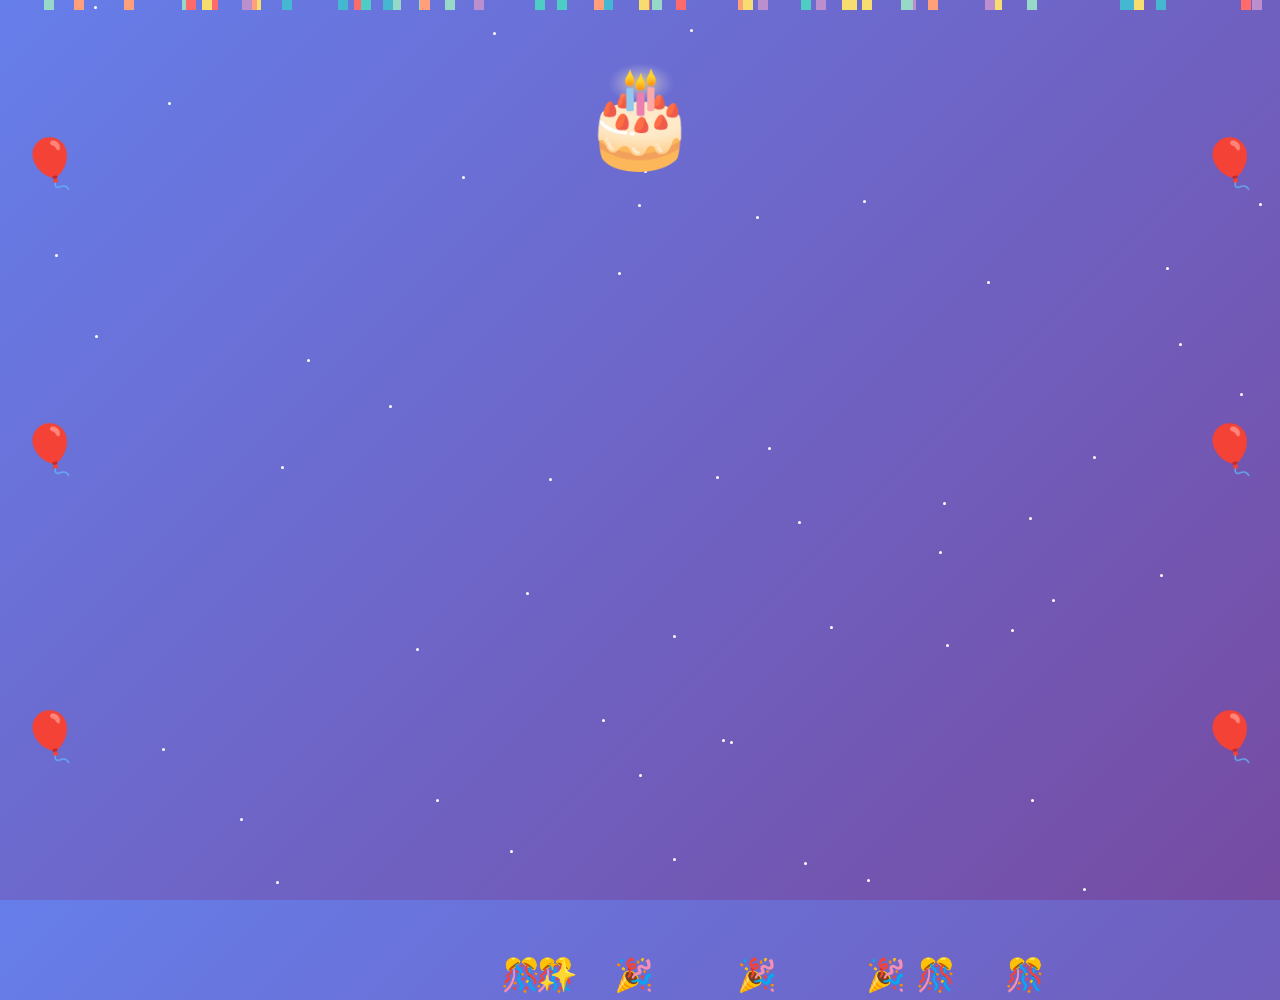
<file: index.html>
<!DOCTYPE html>
<html lang="en">
<head>
    <meta charset="UTF-8">
    <meta name="viewport" content="width=device-width, initial-scale=1.0">
    <title>HMMMM It's Something....</title>
    <style>
        * {
            margin: 0;
            padding: 0;
            box-sizing: border-box;
        }

        body {
            width: 100%;
            height: 100vh;
            display: flex;
            justify-content: center;
            align-items: flex-start;
            background: linear-gradient(135deg, #667eea 0%, #764ba2 100%);
            font-family: 'Arial', sans-serif;
            overflow: hidden;
            cursor: pointer;
            -webkit-touch-callout: none;
            touch-action: manipulation;
        }

        #mainContainer {
            padding-top: 40px;
        }

        .container {
            text-align: center;
            position: relative;
            z-index: 10;
        }

        .birthday-text {
            font-size: 4rem;
            font-weight: bold;
            color: white;
            text-shadow: 0 0 20px rgba(0, 0, 0, 0.3);
            margin-bottom: 30px;
            letter-spacing: 3px;
            user-select: none;
        }

        .happy {
            display: inline-block;
            animation: slideIn 1s ease-out forwards, bounce 0.6s ease-in-out 1s infinite;
            opacity: 0;
            margin-right: 15px;
        }

        .birthday {
            display: inline-block;
            animation: slideIn 1.3s ease-out forwards, bounce 0.6s ease-in-out 1.3s infinite;
            opacity: 0;
            margin-right: 15px;
        }

        .text {
            display: inline-block;
            animation: slideIn 1.6s ease-out forwards, bounce 0.6s ease-in-out 1.6s infinite;
            opacity: 0;
        }

        @keyframes slideIn {
            0% {
                transform: translateY(-100px);
                opacity: 0;
            }
            100% {
                transform: translateY(0);
                opacity: 1;
            }
        }

        @keyframes bounce {
            0%, 100% {
                transform: translateY(0);
            }
            50% {
                transform: translateY(-20px);
            }
        }

        .cake {
            font-size: 6rem;
            animation: rotate 2s linear infinite, float 3s ease-in-out infinite;
            display: inline-block;
            margin: 20px;
            user-select: none;
        }

        @keyframes rotate {
            0% {
                transform: rotateZ(0deg);
            }
            100% {
                transform: rotateZ(360deg);
            }
        }

        @keyframes float {
            0%, 100% {
                transform: translateY(0px);
            }
            50% {
                transform: translateY(-20px);
            }
        }

        .balloon {
            position: absolute;
            width: 40px;
            height: 50px;
            border-radius: 50% 50% 50% 0;
            font-size: 2rem;
            display: flex;
            align-items: center;
            justify-content: center;
            animation: float-up linear infinite;
        }

        @keyframes float-up {
            0% {
                transform: translateY(100vh) rotate(0deg);
                opacity: 1;
            }
            100% {
                transform: translateY(-100vh) rotate(360deg);
                opacity: 0;
            }
        }

        .confetti-piece {
            position: fixed;
            width: 10px;
            height: 10px;
            pointer-events: none;
            z-index: 1000;
        }

        .confetti-burst {
            position: fixed;
            width: 15px;
            height: 15px;
            pointer-events: none;
            z-index: 1000;
        }

        @keyframes confetti-fall {
            0% {
                transform: translateY(0) rotateZ(0deg);
                opacity: 1;
            }
            100% {
                transform: translateY(100vh) rotateZ(720deg);
                opacity: 0;
            }
        }

        .sub-text {
            font-size: 1.5rem;
            color: rgba(255, 255, 255, 0.9);
            margin-top: 40px;
            animation: fadeInUp 2s ease-out forwards;
            opacity: 0;
            user-select: none;
        }

        @keyframes fadeInUp {
            0% {
                transform: translateY(30px);
                opacity: 0;
            }
            100% {
                transform: translateY(0);
                opacity: 1;
            }
        }

        .stars {
            position: absolute;
            width: 100%;
            height: 100%;
            top: 0;
            left: 0;
        }

        .star {
            position: absolute;
            width: 3px;
            height: 3px;
            background: white;
            border-radius: 50%;
            animation: twinkle 1.5s ease-in-out infinite;
        }

        @keyframes twinkle {
            0%, 100% {
                opacity: 0.3;
            }
            50% {
                opacity: 1;
            }
        }

        .ground-balloons {
            position: fixed;
            height: 100vh;
            width: 100%;
            display: flex;
            justify-content: space-between;
            align-items: center;
            z-index: 5;
            pointer-events: none;
        }

        .side-balloons {
            display: flex;
            flex-direction: column;
            justify-content: space-around;
            height: 100%;
            padding: 20px;
        }

        .left-balloons {
            position: fixed;
            left: 0;
            top: 0;
        }

        .right-balloons {
            position: fixed;
            right: 0;
            top: 0;
        }

        .balloon-emoji {
            font-size: 3rem;
            animation: float-side 4s ease-in-out infinite;
            user-select: none;
        }

        .left-balloons .balloon-emoji {
            animation: float-left 4s ease-in-out infinite;
        }

        .right-balloons .balloon-emoji {
            animation: float-right 4s ease-in-out infinite;
        }

        @keyframes float-left {
            0%, 100% {
                transform: translateX(-30px) translateY(0);
            }
            50% {
                transform: translateX(30px) translateY(-20px);
            }
        }

        @keyframes float-right {
            0%, 100% {
                transform: translateX(30px) translateY(0);
            }
            50% {
                transform: translateX(-30px) translateY(-20px);
            }
        }

        .profile-pic {
            width: 200px;
            height: 200px;
            border-radius: 50%;
            margin: 0 auto 30px;
            background: white;
            border: 5px solid white;
            box-shadow: 0 0 30px rgba(0, 0, 0, 0.3);
            object-fit: cover;
            animation: slideIn 1s ease-out forwards;
            opacity: 0;
        }

        .countdown-container {
            display: flex;
            flex-direction: column;
            justify-content: center;
            align-items: center;
            height: 100vh;
            z-index: 100;
        }

        .click-hint {
            position: absolute;
            bottom: 20px;
            left: 50%;
            transform: translateX(-50%);
            color: white;
            font-size: 0.9rem;
            opacity: 0;
            animation: fadeInOut 2s ease-in-out 3s infinite;
        }

        @keyframes fadeInOut {
            0%, 100% {
                opacity: 0;
            }
            50% {
                opacity: 0.7;
            }
        }

        /* Mobile Responsive Styles */
        @media (max-width: 768px) {
            .birthday-text {
                font-size: 2rem;
                margin-bottom: 15px;
                letter-spacing: 1px;
            }

            .happy, .birthday, .text {
                margin-right: 8px;
            }

            .cake {
                font-size: 4rem;
                margin: 15px;
            }

            .profile-pic {
                width: 120px;
                height: 120px;
                margin: 0 auto 15px;
                border: 3px solid white;
            }

            .sub-text {
                font-size: 1rem;
                margin-top: 20px;
            }

            .balloon-emoji {
                font-size: 2rem;
            }

            .click-hint {
                font-size: 0.7rem;
                bottom: 10px;
            }

            .countdown-container {
                padding: 20px;
            }

            #countdownTimer {
                font-size: 1.8rem !important;
                margin-bottom: 20px !important;
            }

            .countdown-container h2 {
                font-size: 1.3rem !important;
                padding: 0 15px;
            }

            .ground-balloons {
                padding-bottom: 10px;
            }

            .container {
                padding: 0 20px;
                overflow-y: auto;
                max-height: 100vh;
                margin-top: 20px;
            }
        }

        @media (max-width: 480px) {
            .birthday-text {
                font-size: 1.5rem;
                margin-bottom: 12px;
            }

            .happy, .birthday, .text {
                margin-right: 5px;
            }

            .cake {
                font-size: 3rem;
                margin: 10px;
            }

            .profile-pic {
                width: 100px;
                height: 100px;
                margin: 0 auto 10px;
                border: 3px solid white;
            }

            .sub-text {
                font-size: 0.9rem;
                margin-top: 15px;
            }

            .balloon-emoji {
                font-size: 1.5rem;
            }

            .click-hint {
                font-size: 0.65rem;
                bottom: 5px;
            }

            #countdownTimer {
                font-size: 1.4rem !important;
                margin-bottom: 15px !important;
            }

            .countdown-container h2 {
                font-size: 1.1rem !important;
                padding: 0 10px;
            }

            .ground-balloons {
                padding-bottom: 5px;
            }

            .container {
                padding: 0 15px;
            }
        }
        .letter {
    max-width: 600px;
    margin: 40px auto 0;
    padding: 25px 30px;
    background: rgba(255, 255, 255, 0.15);
    border-radius: 12px;
    color: rgba(255, 255, 255, 0.95);
    font-size: 1.1rem;
    line-height: 1.6;
    backdrop-filter: blur(6px);
    box-shadow: 0 10px 30px rgba(0,0,0,0.25);
    animation: fadeInUp 2s ease-out forwards;
    opacity: 0;
}

.letter p {
    margin-bottom: 16px;
}

.letter .signature {
    margin-top: 25px;
    font-weight: bold;
    text-align: right;
}
.typewriter {
  display: inline;
  border-right: 3px solid rgba(255,255,255,0.9);
  animation: blinkCursor 0.8s steps(1) infinite;
}

@keyframes blinkCursor {
  0%, 50% { border-color: rgba(255,255,255,0.9); }
  51%, 100% { border-color: transparent; }
}
    </style>
</head>
<body>
    <div class="stars" id="stars"></div>
    
    <div class="countdown-container" id="countdownContainer">
        <div id="countdownTimer" style="color: white; font-size: 2.5rem; letter-spacing: 2px; font-weight: bold; margin-bottom: 30px;"></div>
        <h2 style="color: white; font-size: 1.8rem;">WOAH! You are too early! 😅</h2>
    </div>
    
    <div class="container" id="mainContainer" style="display: none;">
        <div class="cake">🎂</div>
        
        <div class="birthday-text">
            <span class="happy">Happy</span>
            <span class="birthday">Birthday</span>
            <span class="text">Nai! 🎉</span>
        </div>
<div class="letter">
  <p class="typewriter" data-text="Dearest Nai,"></p>

  <p class="typewriter" data-text="Happy Birthday 🎉"></p>

  <p class="typewriter" data-text="I could have been boring, Lazy, and just texted &quot;Happy Birthday&quot;. But instead I went the extra mile and did this."></p>

  <p class="typewriter" data-text="So, Happy Birthday Nai! I hope today is absolutely amazing because you absolutely deserve it. I have never in my life met a woman so amazing, beautiful, and so creative. Since the day I joined the server you've been an amazing person that I genuinely enjoy talking to. I've watched you draw, I've heard you laugh, watched you smile, and brighten everyone else's day. I wish I had all the words to describe you as a whole but I don't."></p>

  <p class="typewriter" data-text="Just know this was made while complaining, cussing, and whining about how much I don't want to do this. But I did it because I care about you and I wanted to make you smile. So, I hope this made you smile, and if it didn't, well...I'm probably gonna beat you up."></p>

  <p class="typewriter signature" data-text="From your not-so-favorite,
        Guy"></p>
</div>
    </div>

    <div class="ground-balloons" id="groundBalloons">
        <div class="side-balloons left-balloons">
            <div class="balloon-emoji">🎈</div>
            <div class="balloon-emoji">🎈</div>
            <div class="balloon-emoji">🎈</div>
        </div>
        <div class="side-balloons right-balloons">
            <div class="balloon-emoji">🎈</div>
            <div class="balloon-emoji">🎈</div>
            <div class="balloon-emoji">🎈</div>
        </div>
    </div>

    <script>
        // Check if current date is February 11th or later
        function checkDate() {
            const today = new Date();
            const targetDate = new Date(today.getFullYear(), 1, 8); // February 11 (month is 0-indexed)
            
            // If today's year is before the target year, or same year but before Feb 11
            if (today < targetDate) {
                // Calculate time remaining
                const timeLeft = targetDate - today;
                
                // Show countdown
                const countdownContainer = document.getElementById('countdownContainer');
                const mainContainer = document.getElementById('mainContainer');
                const groundBalloons = document.getElementById('groundBalloons');
                const clickHint = document.querySelector('.click-hint');
                
                countdownContainer.style.display = 'flex';
                mainContainer.style.display = 'none';
                groundBalloons.style.display = 'none';
                
                // Update countdown every second
                updateCountdown();
                setInterval(updateCountdown, 1000);
                
                return false; // Don't load birthday animation
            } else {
                // Show birthday animation
                const countdownContainer = document.getElementById('countdownContainer');
                const mainContainer = document.getElementById('mainContainer');
                const groundBalloons = document.getElementById('groundBalloons');
                const clickHint = document.querySelector('.click-hint');
                
                countdownContainer.style.display = 'none';
                mainContainer.style.display = 'block';
                groundBalloons.style.display = 'flex';
                
                return true; // Load birthday animation
            }
        }
        
        function updateCountdown() {
            const today = new Date();
            const targetDate = new Date(today.getFullYear(), 1, 8); // February 11 (month is 0-indexed)
            const timeLeft = targetDate - today;
            
            const days = Math.floor(timeLeft / (1000 * 60 * 60 * 24));
            const hours = Math.floor((timeLeft % (1000 * 60 * 60 * 24)) / (1000 * 60 * 60));
            const minutes = Math.floor((timeLeft % (1000 * 60 * 60)) / (1000 * 60));
            const seconds = Math.floor((timeLeft % (1000 * 60)) / 1000);
            
            const countdownTimer = document.getElementById('countdownTimer');
            countdownTimer.textContent = `${days}d ${hours}h ${minutes}m ${seconds}s`;
        }

        // Create star background
        function createStars() {
            const starsContainer = document.getElementById('stars');
            for (let i = 0; i < 50; i++) {
                const star = document.createElement('div');
                star.className = 'star';
                star.style.left = Math.random() * 100 + '%';
                star.style.top = Math.random() * 100 + '%';
                star.style.animationDelay = Math.random() * 1.5 + 's';
                starsContainer.appendChild(star);
            }
        }

        // Create confetti
        function createConfetti() {
            const colors = ['#FF6B6B', '#4ECDC4', '#45B7D1', '#FFA07A', '#98D8C8', '#F7DC6F', '#BB8FCE'];
            for (let i = 0; i < 50; i++) {
                const confetti = document.createElement('div');
                confetti.className = 'confetti-piece';
                confetti.style.left = Math.random() * 100 + '%';
                confetti.style.background = colors[Math.floor(Math.random() * colors.length)];
                confetti.style.animationDuration = (Math.random() * 2 + 2) + 's';
                confetti.style.animationDelay = Math.random() * 0.5 + 's';
                confetti.style.animation = 'confetti-fall linear forwards';
                document.body.appendChild(confetti);
            }
        }

        // Create floating balloons
        function createFloatingBalloons() {
            const balloons = ['🎈', '🎉', '✨', '🎊', '🎁'];
            for (let i = 0; i < 8; i++) {
                const balloon = document.createElement('div');
                balloon.className = 'balloon';
                balloon.textContent = balloons[Math.floor(Math.random() * balloons.length)];
                balloon.style.left = Math.random() * 90 + 5 + '%';
                balloon.style.bottom = '-100px';
                balloon.style.animationDuration = (Math.random() * 4 + 6) + 's';
                balloon.style.animationDelay = Math.random() * 2 + 's';
                document.body.appendChild(balloon);
            }
        }

        // Create automatic firework explosions
        function triggerFireworks() {
            // Different color palettes for variety
            const colorPalettes = [
                ['#FF1744', '#FF5252', '#FF8A80', '#FFD740'],  // Red to Yellow
                ['#00E676', '#00BF60', '#1DE9B6', '#00E5FF'],  // Green to Cyan
                ['#536DFE', '#448AFF', '#2979F3', '#2196F3'],  // Blue palette
                ['#E040FB', '#D500F9', '#D500F9', '#E040FB'],  // Purple palette
                ['#FF6E40', '#FF7043', '#FFAB91', '#FFB74D'],  // Orange to Yellow
                ['#FF0097', '#FF1493', '#FF69B4', '#FFB6C1'],  // Pink palette
                ['#76FF03', '#FFEA00', '#FFC400', '#FF9100'],  // Green to Orange
                ['#00B0FF', '#00E5FF', '#1DE9B6', '#00E676']   // Cyan to Green
            ];
            
            // Pick random color palette
            const colors = colorPalettes[Math.floor(Math.random() * colorPalettes.length)];
            
            // Pick random explosion center position
            const explodeX = Math.random() * window.innerWidth;
            const explodeY = Math.random() * window.innerHeight;
            
            // Create colorful confetti burst from random position
            for (let i = 0; i < 80; i++) {
                const confetti = document.createElement('div');
                confetti.className = 'confetti-burst';
                confetti.style.left = explodeX + 'px';
                confetti.style.top = explodeY + 'px';
                confetti.style.background = colors[Math.floor(Math.random() * colors.length)];
                confetti.style.animationDuration = (Math.random() * 3 + 3) + 's';
                confetti.style.animationDelay = '0s';
                confetti.style.animation = 'confetti-fall linear forwards';
                confetti.style.borderRadius = Math.random() > 0.5 ? '50%' : '0';
                confetti.style.boxShadow = `0 0 5px ${colors[Math.floor(Math.random() * colors.length)]}`;
                document.body.appendChild(confetti);
            }
            
            // Create bright shooting stars from explosion point
            for (let i = 0; i < 40; i++) {
                const star = document.createElement('div');
                star.style.position = 'fixed';
                star.style.width = '8px';
                star.style.height = '8px';
                star.style.background = colors[Math.floor(Math.random() * colors.length)];
                star.style.borderRadius = '50%';
                star.style.pointerEvents = 'none';
                star.style.boxShadow = `0 0 15px ${colors[Math.floor(Math.random() * colors.length)]}`;
                star.style.zIndex = '1001';
                star.style.left = explodeX + 'px';
                star.style.top = explodeY + 'px';
                document.body.appendChild(star);
                
                const angle = (Math.PI * 2 * i) / 40;
                const velocity = 8;
                const vx = Math.cos(angle) * velocity;
                const vy = Math.sin(angle) * velocity;
                
                let x = explodeX;
                let y = explodeY;
                let opacity = 1;
                
                const interval = setInterval(() => {
                    x += vx;
                    y += vy;
                    star.style.left = x + 'px';
                    star.style.top = y + 'px';
                    star.style.opacity = opacity;
                    opacity -= 0.025;
                    
                    if (opacity <= 0) {
                        clearInterval(interval);
                        star.remove();
                    }
                }, 20);
            }
        }

        const speed = 35; // typing speed in ms
  const delayBetweenLines = 600;

  const elements = document.querySelectorAll('.typewriter');

  let index = 0;

  function typeLine(el, text, i = 0) {
    if (i < text.length) {
      el.textContent += text.charAt(i);
      setTimeout(() => typeLine(el, text, i + 1), speed);
    } else {
      el.classList.remove('typewriter');
      index++;
      if (index < elements.length) {
        setTimeout(startTyping, delayBetweenLines);
      }
    }
  }

  function startTyping() {
    const el = elements[index];
    const text = el.dataset.text;
    typeLine(el, text);
  }

  startTyping();


        // Handle click for extra celebration
        // Disabled - no longer triggers on click

        // Initialize animations
        window.addEventListener('load', function() {
            if (checkDate()) {
                createStars();
                createFloatingBalloons();
                createConfetti();
                
                // Add automatic firework explosions every 2 seconds
                setInterval(triggerFireworks, 2000);
            }
        });
    </script>
</body>
</html>
</file>
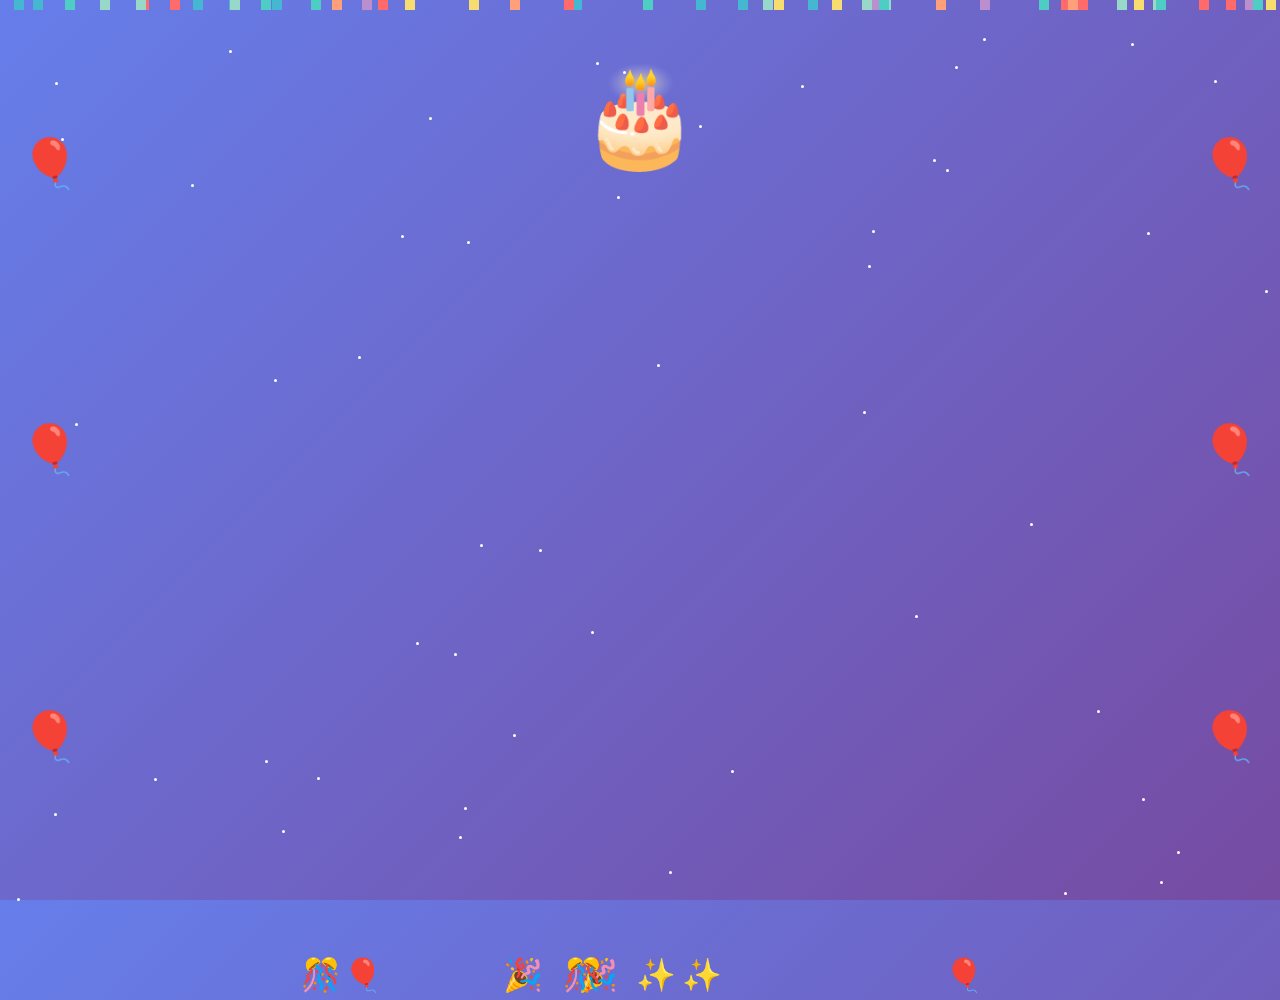
<file: birthdays/dna/index.html>
<!DOCTYPE html>
<html lang="en">
   <head>
      <meta charset="UTF-8">
      <meta name="viewport" content="width=device-width, initial-scale=1.0">
      <title>HMMMM It's Something....</title>
      <style>
         * {
         margin: 0;
         padding: 0;
         box-sizing: border-box;
         }
         body {
         width: 100%;
         height: 100vh;
         display: flex;
         justify-content: center;
         align-items: flex-start;
         background: linear-gradient(135deg, #667eea 0%, #764ba2 100%);
         font-family: 'Arial', sans-serif;
         overflow: hidden;
         cursor: pointer;
         -webkit-touch-callout: none;
         touch-action: manipulation;
         }
         #mainContainer {
         padding-top: 40px;
         }
         .container {
         text-align: center;
         position: relative;
         z-index: 10;
         }
         .birthday-text {
         font-size: 4rem;
         font-weight: bold;
         color: white;
         text-shadow: 0 0 20px rgba(0, 0, 0, 0.3);
         margin-bottom: 30px;
         letter-spacing: 3px;
         user-select: none;
         }
         .happy {
         display: inline-block;
         animation: slideIn 1s ease-out forwards, bounce 0.6s ease-in-out 1s infinite;
         opacity: 0;
         margin-right: 15px;
         }
         .birthday {
         display: inline-block;
         animation: slideIn 1.3s ease-out forwards, bounce 0.6s ease-in-out 1.3s infinite;
         opacity: 0;
         margin-right: 15px;
         }
         .text {
         display: inline-block;
         animation: slideIn 1.6s ease-out forwards, bounce 0.6s ease-in-out 1.6s infinite;
         opacity: 0;
         }
         @keyframes slideIn {
         0% {
         transform: translateY(-100px);
         opacity: 0;
         }
         100% {
         transform: translateY(0);
         opacity: 1;
         }
         }
         @keyframes bounce {
         0%, 100% {
         transform: translateY(0);
         }
         50% {
         transform: translateY(-20px);
         }
         }
         .cake {
         font-size: 6rem;
         animation: rotate 2s linear infinite, float 3s ease-in-out infinite;
         display: inline-block;
         margin: 20px;
         user-select: none;
         }
         @keyframes rotate {
         0% {
         transform: rotateZ(0deg);
         }
         100% {
         transform: rotateZ(360deg);
         }
         }
         @keyframes float {
         0%, 100% {
         transform: translateY(0px);
         }
         50% {
         transform: translateY(-20px);
         }
         }
         .balloon {
         position: absolute;
         width: 40px;
         height: 50px;
         border-radius: 50% 50% 50% 0;
         font-size: 2rem;
         display: flex;
         align-items: center;
         justify-content: center;
         animation: float-up linear infinite;
         }
         @keyframes float-up {
         0% {
         transform: translateY(100vh) rotate(0deg);
         opacity: 1;
         }
         100% {
         transform: translateY(-100vh) rotate(360deg);
         opacity: 0;
         }
         }
         .confetti-piece {
         position: fixed;
         width: 10px;
         height: 10px;
         pointer-events: none;
         z-index: 1000;
         }
         .confetti-burst {
         position: fixed;
         width: 15px;
         height: 15px;
         pointer-events: none;
         z-index: 1000;
         }
         @keyframes confetti-fall {
         0% {
         transform: translateY(0) rotateZ(0deg);
         opacity: 1;
         }
         100% {
         transform: translateY(100vh) rotateZ(720deg);
         opacity: 0;
         }
         }
         .sub-text {
         font-size: 1.5rem;
         color: rgba(255, 255, 255, 0.9);
         margin-top: 40px;
         animation: fadeInUp 2s ease-out forwards;
         opacity: 0;
         user-select: none;
         }
         @keyframes fadeInUp {
         0% {
         transform: translateY(30px);
         opacity: 0;
         }
         100% {
         transform: translateY(0);
         opacity: 1;
         }
         }
         .stars {
         position: absolute;
         width: 100%;
         height: 100%;
         top: 0;
         left: 0;
         }
         .star {
         position: absolute;
         width: 3px;
         height: 3px;
         background: white;
         border-radius: 50%;
         animation: twinkle 1.5s ease-in-out infinite;
         }
         @keyframes twinkle {
         0%, 100% {
         opacity: 0.3;
         }
         50% {
         opacity: 1;
         }
         }
         .ground-balloons {
         position: fixed;
         height: 100vh;
         width: 100%;
         display: flex;
         justify-content: space-between;
         align-items: center;
         z-index: 5;
         pointer-events: none;
         }
         .side-balloons {
         display: flex;
         flex-direction: column;
         justify-content: space-around;
         height: 100%;
         padding: 20px;
         }
         .left-balloons {
         position: fixed;
         left: 0;
         top: 0;
         }
         .right-balloons {
         position: fixed;
         right: 0;
         top: 0;
         }
         .balloon-emoji {
         font-size: 3rem;
         animation: float-side 4s ease-in-out infinite;
         user-select: none;
         }
         .left-balloons .balloon-emoji {
         animation: float-left 4s ease-in-out infinite;
         }
         .right-balloons .balloon-emoji {
         animation: float-right 4s ease-in-out infinite;
         }
         @keyframes float-left {
         0%, 100% {
         transform: translateX(-30px) translateY(0);
         }
         50% {
         transform: translateX(30px) translateY(-20px);
         }
         }
         @keyframes float-right {
         0%, 100% {
         transform: translateX(30px) translateY(0);
         }
         50% {
         transform: translateX(-30px) translateY(-20px);
         }
         }
         .profile-pic {
         width: 200px;
         height: 200px;
         border-radius: 50%;
         margin: 0 auto 30px;
         background: white;
         border: 5px solid white;
         box-shadow: 0 0 30px rgba(0, 0, 0, 0.3);
         object-fit: cover;
         animation: slideIn 1s ease-out forwards;
         opacity: 0;
         }
         .countdown-container {
         display: flex;
         flex-direction: column;
         justify-content: center;
         align-items: center;
         height: 100vh;
         z-index: 100;
         }
         .click-hint {
         position: absolute;
         bottom: 20px;
         left: 50%;
         transform: translateX(-50%);
         color: white;
         font-size: 0.9rem;
         opacity: 0;
         animation: fadeInOut 2s ease-in-out 3s infinite;
         }
         @keyframes fadeInOut {
         0%, 100% {
         opacity: 0;
         }
         50% {
         opacity: 0.7;
         }
         }
         /* Mobile Responsive Styles */
         @media (max-width: 768px) {
         .birthday-text {
         font-size: 2rem;
         margin-bottom: 15px;
         letter-spacing: 1px;
         }
         .happy, .birthday, .text {
         margin-right: 8px;
         }
         .cake {
         font-size: 4rem;
         margin: 15px;
         }
         .profile-pic {
         width: 120px;
         height: 120px;
         margin: 0 auto 15px;
         border: 3px solid white;
         }
         .sub-text {
         font-size: 1rem;
         margin-top: 20px;
         }
         .balloon-emoji {
         font-size: 2rem;
         }
         .click-hint {
         font-size: 0.7rem;
         bottom: 10px;
         }
         .countdown-container {
         padding: 20px;
         }
         #countdownTimer {
         font-size: 1.8rem !important;
         margin-bottom: 20px !important;
         }
         .countdown-container h2 {
         font-size: 1.3rem !important;
         padding: 0 15px;
         }
         .ground-balloons {
         padding-bottom: 10px;
         }
         .container {
         padding: 0 20px;
         overflow-y: auto;
         max-height: 100vh;
         margin-top: 20px;
         }
         }
         @media (max-width: 480px) {
         .birthday-text {
         font-size: 1.5rem;
         margin-bottom: 12px;
         }
         .happy, .birthday, .text {
         margin-right: 5px;
         }
         .cake {
         font-size: 3rem;
         margin: 10px;
         }
         .profile-pic {
         width: 100px;
         height: 100px;
         margin: 0 auto 10px;
         border: 3px solid white;
         }
         .sub-text {
         font-size: 0.9rem;
         margin-top: 15px;
         }
         .balloon-emoji {
         font-size: 1.5rem;
         }
         .click-hint {
         font-size: 0.65rem;
         bottom: 5px;
         }
         #countdownTimer {
         font-size: 1.4rem !important;
         margin-bottom: 15px !important;
         }
         .countdown-container h2 {
         font-size: 1.1rem !important;
         padding: 0 10px;
         }
         .ground-balloons {
         padding-bottom: 5px;
         }
         .container {
         padding: 0 15px;
         }
         }
         .letter {
         max-width: 600px;
         margin: 40px auto 0;
         padding: 25px 30px;
         background: rgba(255, 255, 255, 0.15);
         border-radius: 12px;
         color: rgba(255, 255, 255, 0.95);
         font-size: 1.1rem;
         line-height: 1.6;
         backdrop-filter: blur(6px);
         box-shadow: 0 10px 30px rgba(0,0,0,0.25);
         animation: fadeInUp 2s ease-out forwards;
         opacity: 0;
         }
         .letter p {
         margin-bottom: 16px;
         }
         .letter .signature {
         margin-top: 25px;
         font-weight: bold;
         text-align: right;
         }
         .typewriter {
         display: inline;
         border-right: 3px solid rgba(255,255,255,0.9);
         animation: blinkCursor 0.8s steps(1) infinite;
         }
         @keyframes blinkCursor {
         0%, 50% { border-color: rgba(255,255,255,0.9); }
         51%, 100% { border-color: transparent; }
         }
      </style>
   </head>
   <body>
      <div class="stars" id="stars"></div>
      <div class="countdown-container" id="countdownContainer">
         <div id="countdownTimer" style="color: white; font-size: 2.5rem; letter-spacing: 2px; font-weight: bold; margin-bottom: 30px;"></div>
         <h2 style="color: white; font-size: 1.8rem;">WOAH! You are too early! 😅</h2>
      </div>
      <div class="container" id="mainContainer" style="display: none;">
         <div class="cake">🎂</div>
         <div class="birthday-text">
            <span class="happy">Happy</span>
            <span class="birthday">Birthday</span>
            <span class="text">DNA! 🎉</span>
         </div>
         <div class="letter">
            <p class="typewriter" data-text="Dear DNA,"></p>
            <p class="typewriter" data-text="Happy Birthday 🎉"></p>
            <p class="typewriter" data-text="I know we haven't been on the best foot. We've had our fair share of ups and downs. Despite all that I still want to wish you the happy birthday you deserve. I definitely tried my hardest with this one and have probably spent a couple hours doing this."></p>
            <p class="typewriter" data-text="So happy birthday DNA! I wish you the best especialy today of all days. I have a lot of things I wish to say so here it goes."></p>
            <p class="typewriter" data-text="The message I want to get through to you is that I still care and at any point you can reach out to me when you need it. There is no hate in my heart for you. and surely you have my attention when you need it."></p>
            <p class="typewriter signature" data-text="With the best intentions, Guy"></p>
         </div>
      </div>
      <div class="ground-balloons" id="groundBalloons">
         <div class="side-balloons left-balloons">
            <div class="balloon-emoji">🎈</div>
            <div class="balloon-emoji">🎈</div>
            <div class="balloon-emoji">🎈</div>
         </div>
         <div class="side-balloons right-balloons">
            <div class="balloon-emoji">🎈</div>
            <div class="balloon-emoji">🎈</div>
            <div class="balloon-emoji">🎈</div>
         </div>
      </div>
      <script>
         // Check if current date is February 11th or later
         function checkDate() {
             const today = new Date();
             const targetDate = new Date(today.getFullYear(), 5, 2); // February 11 (month is 0-indexed)
             
             // If today's year is before the target year, or same year but before Feb 11
             if (today < targetDate) {
                 // Calculate time remaining
                 const timeLeft = targetDate - today;
                 
                 // Show countdown
                 const countdownContainer = document.getElementById('countdownContainer');
                 const mainContainer = document.getElementById('mainContainer');
                 const groundBalloons = document.getElementById('groundBalloons');
                 const clickHint = document.querySelector('.click-hint');
                 
                 countdownContainer.style.display = 'flex';
                 mainContainer.style.display = 'none';
                 groundBalloons.style.display = 'none';
                 
                 // Update countdown every second
                 updateCountdown();
                 setInterval(updateCountdown, 1000);
                 
                 return false; // Don't load birthday animation
             } else {
                 // Show birthday animation
                 const countdownContainer = document.getElementById('countdownContainer');
                 const mainContainer = document.getElementById('mainContainer');
                 const groundBalloons = document.getElementById('groundBalloons');
                 const clickHint = document.querySelector('.click-hint');
                 
                 countdownContainer.style.display = 'none';
                 mainContainer.style.display = 'block';
                 groundBalloons.style.display = 'flex';
                 
                 return true; // Load birthday animation
             }
         }
         
         function updateCountdown() {
             const today = new Date();
             const targetDate = new Date(today.getFullYear(), 5, 2); // February 11 (month is 0-indexed)
             const timeLeft = targetDate - today;
             
             const days = Math.floor(timeLeft / (1000 * 60 * 60 * 24));
             const hours = Math.floor((timeLeft % (1000 * 60 * 60 * 24)) / (1000 * 60 * 60));
             const minutes = Math.floor((timeLeft % (1000 * 60 * 60)) / (1000 * 60));
             const seconds = Math.floor((timeLeft % (1000 * 60)) / 1000);
             
             const countdownTimer = document.getElementById('countdownTimer');
             countdownTimer.textContent = `${days}d ${hours}h ${minutes}m ${seconds}s`;
         }
         
         // Create star background
         function createStars() {
             const starsContainer = document.getElementById('stars');
             for (let i = 0; i < 50; i++) {
                 const star = document.createElement('div');
                 star.className = 'star';
                 star.style.left = Math.random() * 100 + '%';
                 star.style.top = Math.random() * 100 + '%';
                 star.style.animationDelay = Math.random() * 1.5 + 's';
                 starsContainer.appendChild(star);
             }
         }
         
         // Create confetti
         function createConfetti() {
             const colors = ['#FF6B6B', '#4ECDC4', '#45B7D1', '#FFA07A', '#98D8C8', '#F7DC6F', '#BB8FCE'];
             for (let i = 0; i < 50; i++) {
                 const confetti = document.createElement('div');
                 confetti.className = 'confetti-piece';
                 confetti.style.left = Math.random() * 100 + '%';
                 confetti.style.background = colors[Math.floor(Math.random() * colors.length)];
                 confetti.style.animationDuration = (Math.random() * 2 + 2) + 's';
                 confetti.style.animationDelay = Math.random() * 0.5 + 's';
                 confetti.style.animation = 'confetti-fall linear forwards';
                 document.body.appendChild(confetti);
             }
         }
         
         // Create floating balloons
         function createFloatingBalloons() {
             const balloons = ['🎈', '🎉', '✨', '🎊', '🎁'];
             for (let i = 0; i < 8; i++) {
                 const balloon = document.createElement('div');
                 balloon.className = 'balloon';
                 balloon.textContent = balloons[Math.floor(Math.random() * balloons.length)];
                 balloon.style.left = Math.random() * 90 + 5 + '%';
                 balloon.style.bottom = '-100px';
                 balloon.style.animationDuration = (Math.random() * 4 + 6) + 's';
                 balloon.style.animationDelay = Math.random() * 2 + 's';
                 document.body.appendChild(balloon);
             }
         }
         
         // Create automatic firework explosions
         function triggerFireworks() {
             // Different color palettes for variety
             const colorPalettes = [
                 ['#FF1744', '#FF5252', '#FF8A80', '#FFD740'],  // Red to Yellow
                 ['#00E676', '#00BF60', '#1DE9B6', '#00E5FF'],  // Green to Cyan
                 ['#536DFE', '#448AFF', '#2979F3', '#2196F3'],  // Blue palette
                 ['#E040FB', '#D500F9', '#D500F9', '#E040FB'],  // Purple palette
                 ['#FF6E40', '#FF7043', '#FFAB91', '#FFB74D'],  // Orange to Yellow
                 ['#FF0097', '#FF1493', '#FF69B4', '#FFB6C1'],  // Pink palette
                 ['#76FF03', '#FFEA00', '#FFC400', '#FF9100'],  // Green to Orange
                 ['#00B0FF', '#00E5FF', '#1DE9B6', '#00E676']   // Cyan to Green
             ];
             
             // Pick random color palette
             const colors = colorPalettes[Math.floor(Math.random() * colorPalettes.length)];
             
             // Pick random explosion center position
             const explodeX = Math.random() * window.innerWidth;
             const explodeY = Math.random() * window.innerHeight;
             
             // Create colorful confetti burst from random position
             for (let i = 0; i < 80; i++) {
                 const confetti = document.createElement('div');
                 confetti.className = 'confetti-burst';
                 confetti.style.left = explodeX + 'px';
                 confetti.style.top = explodeY + 'px';
                 confetti.style.background = colors[Math.floor(Math.random() * colors.length)];
                 confetti.style.animationDuration = (Math.random() * 3 + 3) + 's';
                 confetti.style.animationDelay = '0s';
                 confetti.style.animation = 'confetti-fall linear forwards';
                 confetti.style.borderRadius = Math.random() > 0.5 ? '50%' : '0';
                 confetti.style.boxShadow = `0 0 5px ${colors[Math.floor(Math.random() * colors.length)]}`;
                 document.body.appendChild(confetti);
             }
             
             // Create bright shooting stars from explosion point
             for (let i = 0; i < 40; i++) {
                 const star = document.createElement('div');
                 star.style.position = 'fixed';
                 star.style.width = '8px';
                 star.style.height = '8px';
                 star.style.background = colors[Math.floor(Math.random() * colors.length)];
                 star.style.borderRadius = '50%';
                 star.style.pointerEvents = 'none';
                 star.style.boxShadow = `0 0 15px ${colors[Math.floor(Math.random() * colors.length)]}`;
                 star.style.zIndex = '1001';
                 star.style.left = explodeX + 'px';
                 star.style.top = explodeY + 'px';
                 document.body.appendChild(star);
                 
                 const angle = (Math.PI * 2 * i) / 40;
                 const velocity = 8;
                 const vx = Math.cos(angle) * velocity;
                 const vy = Math.sin(angle) * velocity;
                 
                 let x = explodeX;
                 let y = explodeY;
                 let opacity = 1;
                 
                 const interval = setInterval(() => {
                     x += vx;
                     y += vy;
                     star.style.left = x + 'px';
                     star.style.top = y + 'px';
                     star.style.opacity = opacity;
                     opacity -= 0.025;
                     
                     if (opacity <= 0) {
                         clearInterval(interval);
                         star.remove();
                     }
                 }, 20);
             }
         }
         
         const speed = 35; // typing speed in ms
         const delayBetweenLines = 600;
         
         const elements = document.querySelectorAll('.typewriter');
         
         let index = 0;
         
         function typeLine(el, text, i = 0) {
         if (i < text.length) {
         el.textContent += text.charAt(i);
         setTimeout(() => typeLine(el, text, i + 1), speed);
         } else {
         el.classList.remove('typewriter');
         index++;
         if (index < elements.length) {
         setTimeout(startTyping, delayBetweenLines);
         }
         }
         }
         
         function startTyping() {
         const el = elements[index];
         const text = el.dataset.text;
         typeLine(el, text);
         }
         
         startTyping();
         
         
         // Handle click for extra celebration
         // Disabled - no longer triggers on click
         
         // Initialize animations
         window.addEventListener('load', function() {
             if (checkDate()) {
                 createStars();
                 createFloatingBalloons();
                 createConfetti();
                 
                 // Add automatic firework explosions every 2 seconds
                 setInterval(triggerFireworks, 2000);
             }
         });
      </script>
   </body>
</html>
</file>
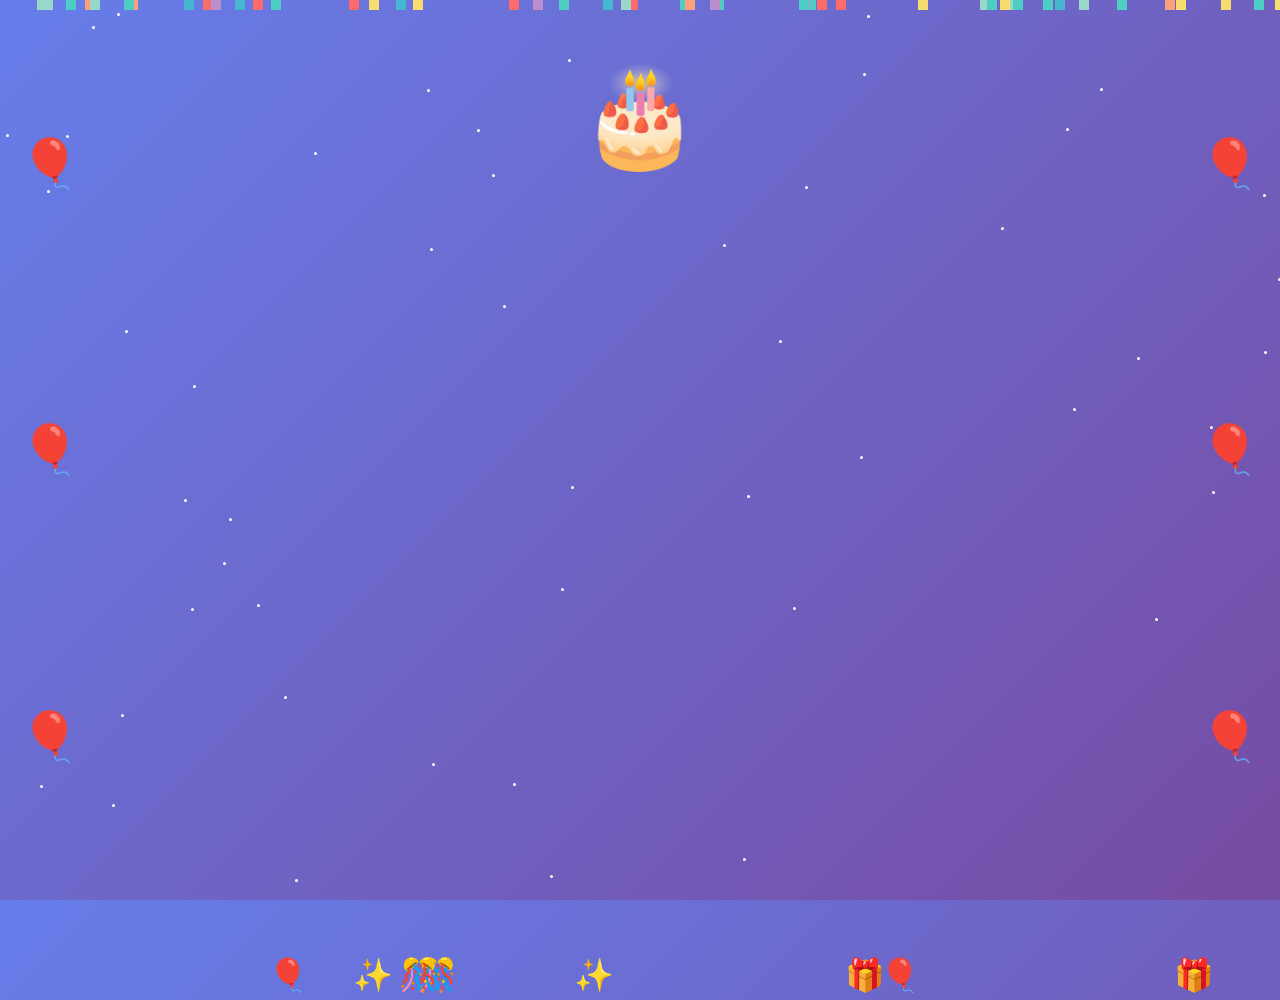
<file: birthdays/jess/index.html>
<!DOCTYPE html>
<html lang="en">
   <head>
      <meta charset="UTF-8">
      <meta name="viewport" content="width=device-width, initial-scale=1.0">
      <title>HMMMM It's Something....</title>
      <style>
         * {
         margin: 0;
         padding: 0;
         box-sizing: border-box;
         }
         body {
         width: 100%;
         height: 100vh;
         display: flex;
         justify-content: center;
         align-items: flex-start;
         background: linear-gradient(135deg, #667eea 0%, #764ba2 100%);
         font-family: 'Arial', sans-serif;
         overflow: hidden;
         cursor: pointer;
         -webkit-touch-callout: none;
         touch-action: manipulation;
         }
         #mainContainer {
         padding-top: 40px;
         }
         .container {
         text-align: center;
         position: relative;
         z-index: 10;
         }
         .birthday-text {
         font-size: 4rem;
         font-weight: bold;
         color: white;
         text-shadow: 0 0 20px rgba(0, 0, 0, 0.3);
         margin-bottom: 30px;
         letter-spacing: 3px;
         user-select: none;
         }
         .happy {
         display: inline-block;
         animation: slideIn 1s ease-out forwards, bounce 0.6s ease-in-out 1s infinite;
         opacity: 0;
         margin-right: 15px;
         }
         .birthday {
         display: inline-block;
         animation: slideIn 1.3s ease-out forwards, bounce 0.6s ease-in-out 1.3s infinite;
         opacity: 0;
         margin-right: 15px;
         }
         .text {
         display: inline-block;
         animation: slideIn 1.6s ease-out forwards, bounce 0.6s ease-in-out 1.6s infinite;
         opacity: 0;
         }
         @keyframes slideIn {
         0% {
         transform: translateY(-100px);
         opacity: 0;
         }
         100% {
         transform: translateY(0);
         opacity: 1;
         }
         }
         @keyframes bounce {
         0%, 100% {
         transform: translateY(0);
         }
         50% {
         transform: translateY(-20px);
         }
         }
         .cake {
         font-size: 6rem;
         animation: rotate 2s linear infinite, float 3s ease-in-out infinite;
         display: inline-block;
         margin: 20px;
         user-select: none;
         }
         @keyframes rotate {
         0% {
         transform: rotateZ(0deg);
         }
         100% {
         transform: rotateZ(360deg);
         }
         }
         @keyframes float {
         0%, 100% {
         transform: translateY(0px);
         }
         50% {
         transform: translateY(-20px);
         }
         }
         .balloon {
         position: absolute;
         width: 40px;
         height: 50px;
         border-radius: 50% 50% 50% 0;
         font-size: 2rem;
         display: flex;
         align-items: center;
         justify-content: center;
         animation: float-up linear infinite;
         }
         @keyframes float-up {
         0% {
         transform: translateY(100vh) rotate(0deg);
         opacity: 1;
         }
         100% {
         transform: translateY(-100vh) rotate(360deg);
         opacity: 0;
         }
         }
         .confetti-piece {
         position: fixed;
         width: 10px;
         height: 10px;
         pointer-events: none;
         z-index: 1000;
         }
         .confetti-burst {
         position: fixed;
         width: 15px;
         height: 15px;
         pointer-events: none;
         z-index: 1000;
         }
         @keyframes confetti-fall {
         0% {
         transform: translateY(0) rotateZ(0deg);
         opacity: 1;
         }
         100% {
         transform: translateY(100vh) rotateZ(720deg);
         opacity: 0;
         }
         }
         .sub-text {
         font-size: 1.5rem;
         color: rgba(255, 255, 255, 0.9);
         margin-top: 40px;
         animation: fadeInUp 2s ease-out forwards;
         opacity: 0;
         user-select: none;
         }
         @keyframes fadeInUp {
         0% {
         transform: translateY(30px);
         opacity: 0;
         }
         100% {
         transform: translateY(0);
         opacity: 1;
         }
         }
         .stars {
         position: absolute;
         width: 100%;
         height: 100%;
         top: 0;
         left: 0;
         }
         .star {
         position: absolute;
         width: 3px;
         height: 3px;
         background: white;
         border-radius: 50%;
         animation: twinkle 1.5s ease-in-out infinite;
         }
         @keyframes twinkle {
         0%, 100% {
         opacity: 0.3;
         }
         50% {
         opacity: 1;
         }
         }
         .ground-balloons {
         position: fixed;
         height: 100vh;
         width: 100%;
         display: flex;
         justify-content: space-between;
         align-items: center;
         z-index: 5;
         pointer-events: none;
         }
         .side-balloons {
         display: flex;
         flex-direction: column;
         justify-content: space-around;
         height: 100%;
         padding: 20px;
         }
         .left-balloons {
         position: fixed;
         left: 0;
         top: 0;
         }
         .right-balloons {
         position: fixed;
         right: 0;
         top: 0;
         }
         .balloon-emoji {
         font-size: 3rem;
         animation: float-side 4s ease-in-out infinite;
         user-select: none;
         }
         .left-balloons .balloon-emoji {
         animation: float-left 4s ease-in-out infinite;
         }
         .right-balloons .balloon-emoji {
         animation: float-right 4s ease-in-out infinite;
         }
         @keyframes float-left {
         0%, 100% {
         transform: translateX(-30px) translateY(0);
         }
         50% {
         transform: translateX(30px) translateY(-20px);
         }
         }
         @keyframes float-right {
         0%, 100% {
         transform: translateX(30px) translateY(0);
         }
         50% {
         transform: translateX(-30px) translateY(-20px);
         }
         }
         .profile-pic {
         width: 200px;
         height: 200px;
         border-radius: 50%;
         margin: 0 auto 30px;
         background: white;
         border: 5px solid white;
         box-shadow: 0 0 30px rgba(0, 0, 0, 0.3);
         object-fit: cover;
         animation: slideIn 1s ease-out forwards;
         opacity: 0;
         }
         .countdown-container {
         display: flex;
         flex-direction: column;
         justify-content: center;
         align-items: center;
         height: 100vh;
         z-index: 100;
         }
         .click-hint {
         position: absolute;
         bottom: 20px;
         left: 50%;
         transform: translateX(-50%);
         color: white;
         font-size: 0.9rem;
         opacity: 0;
         animation: fadeInOut 2s ease-in-out 3s infinite;
         }
         @keyframes fadeInOut {
         0%, 100% {
         opacity: 0;
         }
         50% {
         opacity: 0.7;
         }
         }
         /* Mobile Responsive Styles */
         @media (max-width: 768px) {
         .birthday-text {
         font-size: 2rem;
         margin-bottom: 15px;
         letter-spacing: 1px;
         }
         .happy, .birthday, .text {
         margin-right: 8px;
         }
         .cake {
         font-size: 4rem;
         margin: 15px;
         }
         .profile-pic {
         width: 120px;
         height: 120px;
         margin: 0 auto 15px;
         border: 3px solid white;
         }
         .sub-text {
         font-size: 1rem;
         margin-top: 20px;
         }
         .balloon-emoji {
         font-size: 2rem;
         }
         .click-hint {
         font-size: 0.7rem;
         bottom: 10px;
         }
         .countdown-container {
         padding: 20px;
         }
         #countdownTimer {
         font-size: 1.8rem !important;
         margin-bottom: 20px !important;
         }
         .countdown-container h2 {
         font-size: 1.3rem !important;
         padding: 0 15px;
         }
         .ground-balloons {
         padding-bottom: 10px;
         }
         .container {
         padding: 0 20px;
         overflow-y: auto;
         max-height: 100vh;
         margin-top: 20px;
         }
         }
         @media (max-width: 480px) {
         .birthday-text {
         font-size: 1.5rem;
         margin-bottom: 12px;
         }
         .happy, .birthday, .text {
         margin-right: 5px;
         }
         .cake {
         font-size: 3rem;
         margin: 10px;
         }
         .profile-pic {
         width: 100px;
         height: 100px;
         margin: 0 auto 10px;
         border: 3px solid white;
         }
         .sub-text {
         font-size: 0.9rem;
         margin-top: 15px;
         }
         .balloon-emoji {
         font-size: 1.5rem;
         }
         .click-hint {
         font-size: 0.65rem;
         bottom: 5px;
         }
         #countdownTimer {
         font-size: 1.4rem !important;
         margin-bottom: 15px !important;
         }
         .countdown-container h2 {
         font-size: 1.1rem !important;
         padding: 0 10px;
         }
         .ground-balloons {
         padding-bottom: 5px;
         }
         .container {
         padding: 0 15px;
         }
         }
         .letter {
         max-width: 600px;
         margin: 40px auto 0;
         padding: 25px 30px;
         background: rgba(255, 255, 255, 0.15);
         border-radius: 12px;
         color: rgba(255, 255, 255, 0.95);
         font-size: 1.1rem;
         line-height: 1.6;
         backdrop-filter: blur(6px);
         box-shadow: 0 10px 30px rgba(0,0,0,0.25);
         animation: fadeInUp 2s ease-out forwards;
         opacity: 0;
         }
         .letter p {
         margin-bottom: 16px;
         }
         .letter .signature {
         margin-top: 25px;
         font-weight: bold;
         text-align: right;
         }
         .typewriter {
         display: inline;
         border-right: 3px solid rgba(255,255,255,0.9);
         animation: blinkCursor 0.8s steps(1) infinite;
         }
         @keyframes blinkCursor {
         0%, 50% { border-color: rgba(255,255,255,0.9); }
         51%, 100% { border-color: transparent; }
         }
      </style>
   </head>
   <body>
      <div class="stars" id="stars"></div>
      <div class="countdown-container" id="countdownContainer">
         <div id="countdownTimer" style="color: white; font-size: 2.5rem; letter-spacing: 2px; font-weight: bold; margin-bottom: 30px;"></div>
         <h2 style="color: white; font-size: 1.8rem;">WOAH! You are too early! 😅</h2>
      </div>
      <div class="container" id="mainContainer" style="display: none;">
         <div class="cake">🎂</div>
         <div class="birthday-text">
            <span class="happy">Happy</span>
            <span class="birthday">Birthday</span>
            <span class="text">Jess! 🎉</span>
         </div>
         <div class="letter">
            <p class="typewriter" data-text="Dear Jess,"></p>
            <p class="typewriter" data-text="Happy Birthday 🎉"></p>
            <p class="typewriter" data-text="I couldn’t message you exactly on your birthday, but I hope this reaches you just the same. Even from afar, I wanted to wish you a truly happy day."></p>
            <p class="typewriter" data-text="So, HAPPY BIRTHDAY! By the time you see this, I’m probably in Arizona. Just a heads up, I should be back around February 5th, and I can’t wait to start texting like we used to."></p>
            <p class="typewriter" data-text="If I don’t say it enough, here it is: you are worth more than you realize. Sometimes it’s hard to see your own beauty, like a butterfly that can’t see its wings, but to those around you, it’s impossible not to notice. Have an amazing birthday, Jess!"></p>
            <p class="typewriter signature" data-text="With all my love, Guy"></p>
         </div>
      </div>
      <div class="ground-balloons" id="groundBalloons">
         <div class="side-balloons left-balloons">
            <div class="balloon-emoji">🎈</div>
            <div class="balloon-emoji">🎈</div>
            <div class="balloon-emoji">🎈</div>
         </div>
         <div class="side-balloons right-balloons">
            <div class="balloon-emoji">🎈</div>
            <div class="balloon-emoji">🎈</div>
            <div class="balloon-emoji">🎈</div>
         </div>
      </div>
      <script>
         // Check if current date is February 11th or later
         function checkDate() {
             const today = new Date();
             const targetDate = new Date(today.getFullYear(), 0, 10); // February 11 (month is 0-indexed)
             
             // If today's year is before the target year, or same year but before Feb 11
             if (today < targetDate) {
                 // Calculate time remaining
                 const timeLeft = targetDate - today;
                 
                 // Show countdown
                 const countdownContainer = document.getElementById('countdownContainer');
                 const mainContainer = document.getElementById('mainContainer');
                 const groundBalloons = document.getElementById('groundBalloons');
                 const clickHint = document.querySelector('.click-hint');
                 
                 countdownContainer.style.display = 'flex';
                 mainContainer.style.display = 'none';
                 groundBalloons.style.display = 'none';
                 
                 // Update countdown every second
                 updateCountdown();
                 setInterval(updateCountdown, 1000);
                 
                 return false; // Don't load birthday animation
             } else {
                 // Show birthday animation
                 const countdownContainer = document.getElementById('countdownContainer');
                 const mainContainer = document.getElementById('mainContainer');
                 const groundBalloons = document.getElementById('groundBalloons');
                 const clickHint = document.querySelector('.click-hint');
                 
                 countdownContainer.style.display = 'none';
                 mainContainer.style.display = 'block';
                 groundBalloons.style.display = 'flex';
                 
                 return true; // Load birthday animation
             }
         }
         
         function updateCountdown() {
             const today = new Date();
             const targetDate = new Date(today.getFullYear(), 0, 10); // February 11 (month is 0-indexed)
             const timeLeft = targetDate - today;
             
             const days = Math.floor(timeLeft / (1000 * 60 * 60 * 24));
             const hours = Math.floor((timeLeft % (1000 * 60 * 60 * 24)) / (1000 * 60 * 60));
             const minutes = Math.floor((timeLeft % (1000 * 60 * 60)) / (1000 * 60));
             const seconds = Math.floor((timeLeft % (1000 * 60)) / 1000);
             
             const countdownTimer = document.getElementById('countdownTimer');
             countdownTimer.textContent = `${days}d ${hours}h ${minutes}m ${seconds}s`;
         }
         
         // Create star background
         function createStars() {
             const starsContainer = document.getElementById('stars');
             for (let i = 0; i < 50; i++) {
                 const star = document.createElement('div');
                 star.className = 'star';
                 star.style.left = Math.random() * 100 + '%';
                 star.style.top = Math.random() * 100 + '%';
                 star.style.animationDelay = Math.random() * 1.5 + 's';
                 starsContainer.appendChild(star);
             }
         }
         
         // Create confetti
         function createConfetti() {
             const colors = ['#FF6B6B', '#4ECDC4', '#45B7D1', '#FFA07A', '#98D8C8', '#F7DC6F', '#BB8FCE'];
             for (let i = 0; i < 50; i++) {
                 const confetti = document.createElement('div');
                 confetti.className = 'confetti-piece';
                 confetti.style.left = Math.random() * 100 + '%';
                 confetti.style.background = colors[Math.floor(Math.random() * colors.length)];
                 confetti.style.animationDuration = (Math.random() * 2 + 2) + 's';
                 confetti.style.animationDelay = Math.random() * 0.5 + 's';
                 confetti.style.animation = 'confetti-fall linear forwards';
                 document.body.appendChild(confetti);
             }
         }
         
         // Create floating balloons
         function createFloatingBalloons() {
             const balloons = ['🎈', '🎉', '✨', '🎊', '🎁'];
             for (let i = 0; i < 8; i++) {
                 const balloon = document.createElement('div');
                 balloon.className = 'balloon';
                 balloon.textContent = balloons[Math.floor(Math.random() * balloons.length)];
                 balloon.style.left = Math.random() * 90 + 5 + '%';
                 balloon.style.bottom = '-100px';
                 balloon.style.animationDuration = (Math.random() * 4 + 6) + 's';
                 balloon.style.animationDelay = Math.random() * 2 + 's';
                 document.body.appendChild(balloon);
             }
         }
         
         // Create automatic firework explosions
         function triggerFireworks() {
             // Different color palettes for variety
             const colorPalettes = [
                 ['#FF1744', '#FF5252', '#FF8A80', '#FFD740'],  // Red to Yellow
                 ['#00E676', '#00BF60', '#1DE9B6', '#00E5FF'],  // Green to Cyan
                 ['#536DFE', '#448AFF', '#2979F3', '#2196F3'],  // Blue palette
                 ['#E040FB', '#D500F9', '#D500F9', '#E040FB'],  // Purple palette
                 ['#FF6E40', '#FF7043', '#FFAB91', '#FFB74D'],  // Orange to Yellow
                 ['#FF0097', '#FF1493', '#FF69B4', '#FFB6C1'],  // Pink palette
                 ['#76FF03', '#FFEA00', '#FFC400', '#FF9100'],  // Green to Orange
                 ['#00B0FF', '#00E5FF', '#1DE9B6', '#00E676']   // Cyan to Green
             ];
             
             // Pick random color palette
             const colors = colorPalettes[Math.floor(Math.random() * colorPalettes.length)];
             
             // Pick random explosion center position
             const explodeX = Math.random() * window.innerWidth;
             const explodeY = Math.random() * window.innerHeight;
             
             // Create colorful confetti burst from random position
             for (let i = 0; i < 80; i++) {
                 const confetti = document.createElement('div');
                 confetti.className = 'confetti-burst';
                 confetti.style.left = explodeX + 'px';
                 confetti.style.top = explodeY + 'px';
                 confetti.style.background = colors[Math.floor(Math.random() * colors.length)];
                 confetti.style.animationDuration = (Math.random() * 3 + 3) + 's';
                 confetti.style.animationDelay = '0s';
                 confetti.style.animation = 'confetti-fall linear forwards';
                 confetti.style.borderRadius = Math.random() > 0.5 ? '50%' : '0';
                 confetti.style.boxShadow = `0 0 5px ${colors[Math.floor(Math.random() * colors.length)]}`;
                 document.body.appendChild(confetti);
             }
             
             // Create bright shooting stars from explosion point
             for (let i = 0; i < 40; i++) {
                 const star = document.createElement('div');
                 star.style.position = 'fixed';
                 star.style.width = '8px';
                 star.style.height = '8px';
                 star.style.background = colors[Math.floor(Math.random() * colors.length)];
                 star.style.borderRadius = '50%';
                 star.style.pointerEvents = 'none';
                 star.style.boxShadow = `0 0 15px ${colors[Math.floor(Math.random() * colors.length)]}`;
                 star.style.zIndex = '1001';
                 star.style.left = explodeX + 'px';
                 star.style.top = explodeY + 'px';
                 document.body.appendChild(star);
                 
                 const angle = (Math.PI * 2 * i) / 40;
                 const velocity = 8;
                 const vx = Math.cos(angle) * velocity;
                 const vy = Math.sin(angle) * velocity;
                 
                 let x = explodeX;
                 let y = explodeY;
                 let opacity = 1;
                 
                 const interval = setInterval(() => {
                     x += vx;
                     y += vy;
                     star.style.left = x + 'px';
                     star.style.top = y + 'px';
                     star.style.opacity = opacity;
                     opacity -= 0.025;
                     
                     if (opacity <= 0) {
                         clearInterval(interval);
                         star.remove();
                     }
                 }, 20);
             }
         }
         
         const speed = 35; // typing speed in ms
         const delayBetweenLines = 600;
         
         const elements = document.querySelectorAll('.typewriter');
         
         let index = 0;
         
         function typeLine(el, text, i = 0) {
         if (i < text.length) {
         el.textContent += text.charAt(i);
         setTimeout(() => typeLine(el, text, i + 1), speed);
         } else {
         el.classList.remove('typewriter');
         index++;
         if (index < elements.length) {
         setTimeout(startTyping, delayBetweenLines);
         }
         }
         }
         
         function startTyping() {
         const el = elements[index];
         const text = el.dataset.text;
         typeLine(el, text);
         }
         
         startTyping();
         
         
         // Handle click for extra celebration
         // Disabled - no longer triggers on click
         
         // Initialize animations
         window.addEventListener('load', function() {
             if (checkDate()) {
                 createStars();
                 createFloatingBalloons();
                 createConfetti();
                 
                 // Add automatic firework explosions every 2 seconds
                 setInterval(triggerFireworks, 2000);
             }
         });
      </script>
   </body>
</html>
</file>
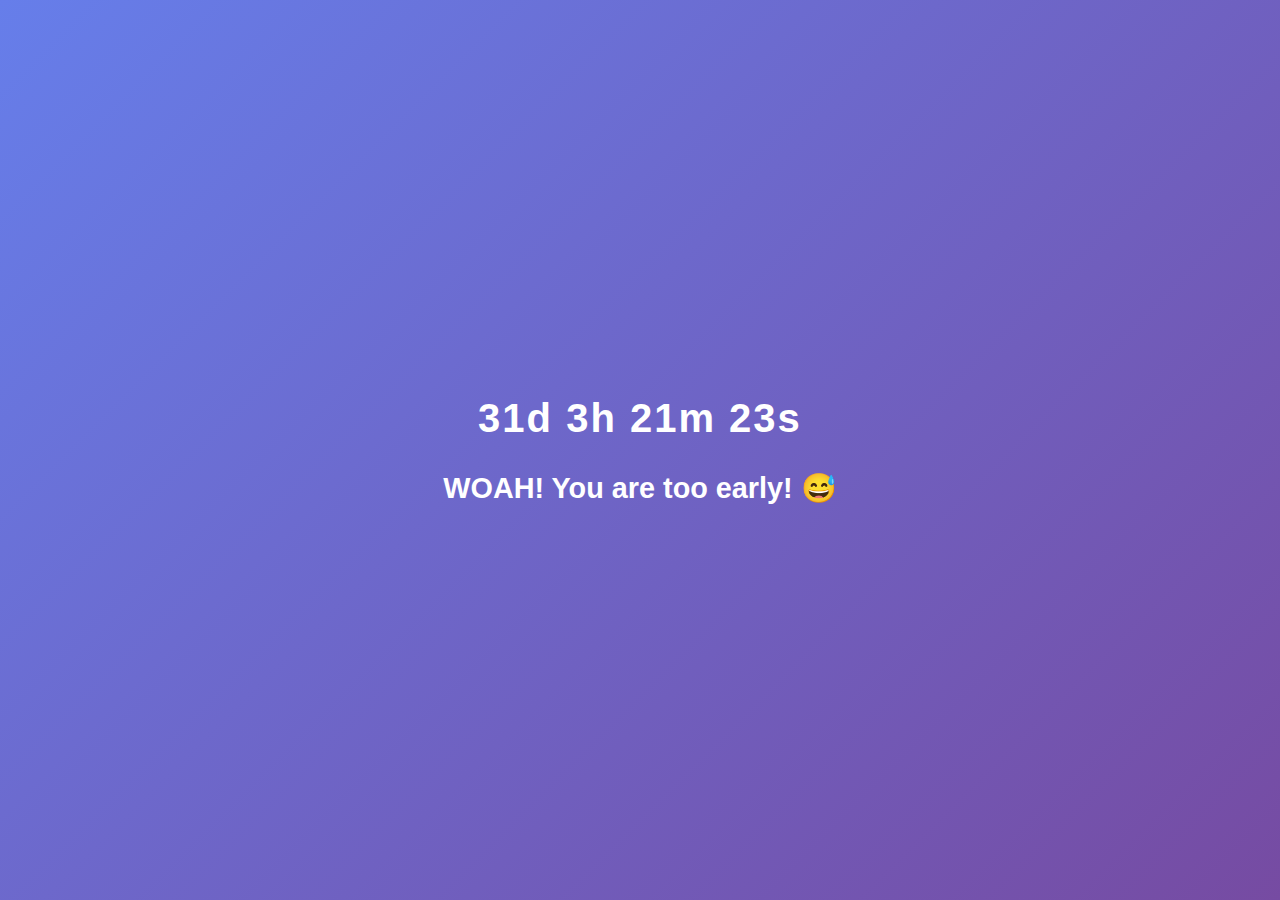
<file: birthdays/lola/index.html>
<!DOCTYPE html>
<html lang="en">
   <head>
      <meta charset="UTF-8">
      <meta name="viewport" content="width=device-width, initial-scale=1.0">
      <title>HMMMM It's Something....</title>
      <style>
         * {
         margin: 0;
         padding: 0;
         box-sizing: border-box;
         }
         body {
         width: 100%;
         height: 100vh;
         display: flex;
         justify-content: center;
         align-items: flex-start;
         background: linear-gradient(135deg, #667eea 0%, #764ba2 100%);
         font-family: 'Arial', sans-serif;
         overflow: hidden;
         cursor: pointer;
         -webkit-touch-callout: none;
         touch-action: manipulation;
         }
         #mainContainer {
         padding-top: 40px;
         }
         .container {
         text-align: center;
         position: relative;
         z-index: 10;
         }
         .birthday-text {
         font-size: 4rem;
         font-weight: bold;
         color: white;
         text-shadow: 0 0 20px rgba(0, 0, 0, 0.3);
         margin-bottom: 30px;
         letter-spacing: 3px;
         user-select: none;
         }
         .happy {
         display: inline-block;
         animation: slideIn 1s ease-out forwards, bounce 0.6s ease-in-out 1s infinite;
         opacity: 0;
         margin-right: 15px;
         }
         .birthday {
         display: inline-block;
         animation: slideIn 1.3s ease-out forwards, bounce 0.6s ease-in-out 1.3s infinite;
         opacity: 0;
         margin-right: 15px;
         }
         .text {
         display: inline-block;
         animation: slideIn 1.6s ease-out forwards, bounce 0.6s ease-in-out 1.6s infinite;
         opacity: 0;
         }
         @keyframes slideIn {
         0% {
         transform: translateY(-100px);
         opacity: 0;
         }
         100% {
         transform: translateY(0);
         opacity: 1;
         }
         }
         @keyframes bounce {
         0%, 100% {
         transform: translateY(0);
         }
         50% {
         transform: translateY(-20px);
         }
         }
         .cake {
         font-size: 6rem;
         animation: rotate 2s linear infinite, float 3s ease-in-out infinite;
         display: inline-block;
         margin: 20px;
         user-select: none;
         }
         @keyframes rotate {
         0% {
         transform: rotateZ(0deg);
         }
         100% {
         transform: rotateZ(360deg);
         }
         }
         @keyframes float {
         0%, 100% {
         transform: translateY(0px);
         }
         50% {
         transform: translateY(-20px);
         }
         }
         .balloon {
         position: absolute;
         width: 40px;
         height: 50px;
         border-radius: 50% 50% 50% 0;
         font-size: 2rem;
         display: flex;
         align-items: center;
         justify-content: center;
         animation: float-up linear infinite;
         }
         @keyframes float-up {
         0% {
         transform: translateY(100vh) rotate(0deg);
         opacity: 1;
         }
         100% {
         transform: translateY(-100vh) rotate(360deg);
         opacity: 0;
         }
         }
         .confetti-piece {
         position: fixed;
         width: 10px;
         height: 10px;
         pointer-events: none;
         z-index: 1000;
         }
         .confetti-burst {
         position: fixed;
         width: 15px;
         height: 15px;
         pointer-events: none;
         z-index: 1000;
         }
         @keyframes confetti-fall {
         0% {
         transform: translateY(0) rotateZ(0deg);
         opacity: 1;
         }
         100% {
         transform: translateY(100vh) rotateZ(720deg);
         opacity: 0;
         }
         }
         .sub-text {
         font-size: 1.5rem;
         color: rgba(255, 255, 255, 0.9);
         margin-top: 40px;
         animation: fadeInUp 2s ease-out forwards;
         opacity: 0;
         user-select: none;
         }
         @keyframes fadeInUp {
         0% {
         transform: translateY(30px);
         opacity: 0;
         }
         100% {
         transform: translateY(0);
         opacity: 1;
         }
         }
         .stars {
         position: absolute;
         width: 100%;
         height: 100%;
         top: 0;
         left: 0;
         }
         .star {
         position: absolute;
         width: 3px;
         height: 3px;
         background: white;
         border-radius: 50%;
         animation: twinkle 1.5s ease-in-out infinite;
         }
         @keyframes twinkle {
         0%, 100% {
         opacity: 0.3;
         }
         50% {
         opacity: 1;
         }
         }
         .ground-balloons {
         position: fixed;
         height: 100vh;
         width: 100%;
         display: flex;
         justify-content: space-between;
         align-items: center;
         z-index: 5;
         pointer-events: none;
         }
         .side-balloons {
         display: flex;
         flex-direction: column;
         justify-content: space-around;
         height: 100%;
         padding: 20px;
         }
         .left-balloons {
         position: fixed;
         left: 0;
         top: 0;
         }
         .right-balloons {
         position: fixed;
         right: 0;
         top: 0;
         }
         .balloon-emoji {
         font-size: 3rem;
         animation: float-side 4s ease-in-out infinite;
         user-select: none;
         }
         .left-balloons .balloon-emoji {
         animation: float-left 4s ease-in-out infinite;
         }
         .right-balloons .balloon-emoji {
         animation: float-right 4s ease-in-out infinite;
         }
         @keyframes float-left {
         0%, 100% {
         transform: translateX(-30px) translateY(0);
         }
         50% {
         transform: translateX(30px) translateY(-20px);
         }
         }
         @keyframes float-right {
         0%, 100% {
         transform: translateX(30px) translateY(0);
         }
         50% {
         transform: translateX(-30px) translateY(-20px);
         }
         }
         .profile-pic {
         width: 200px;
         height: 200px;
         border-radius: 50%;
         margin: 0 auto 30px;
         background: white;
         border: 5px solid white;
         box-shadow: 0 0 30px rgba(0, 0, 0, 0.3);
         object-fit: cover;
         animation: slideIn 1s ease-out forwards;
         opacity: 0;
         }
         .countdown-container {
         display: flex;
         flex-direction: column;
         justify-content: center;
         align-items: center;
         height: 100vh;
         z-index: 100;
         }
         .click-hint {
         position: absolute;
         bottom: 20px;
         left: 50%;
         transform: translateX(-50%);
         color: white;
         font-size: 0.9rem;
         opacity: 0;
         animation: fadeInOut 2s ease-in-out 3s infinite;
         }
         @keyframes fadeInOut {
         0%, 100% {
         opacity: 0;
         }
         50% {
         opacity: 0.7;
         }
         }
         /* Mobile Responsive Styles */
         @media (max-width: 768px) {
         .birthday-text {
         font-size: 2rem;
         margin-bottom: 15px;
         letter-spacing: 1px;
         }
         .happy, .birthday, .text {
         margin-right: 8px;
         }
         .cake {
         font-size: 4rem;
         margin: 15px;
         }
         .profile-pic {
         width: 120px;
         height: 120px;
         margin: 0 auto 15px;
         border: 3px solid white;
         }
         .sub-text {
         font-size: 1rem;
         margin-top: 20px;
         }
         .balloon-emoji {
         font-size: 2rem;
         }
         .click-hint {
         font-size: 0.7rem;
         bottom: 10px;
         }
         .countdown-container {
         padding: 20px;
         }
         #countdownTimer {
         font-size: 1.8rem !important;
         margin-bottom: 20px !important;
         }
         .countdown-container h2 {
         font-size: 1.3rem !important;
         padding: 0 15px;
         }
         .ground-balloons {
         padding-bottom: 10px;
         }
         .container {
         padding: 0 20px;
         overflow-y: auto;
         max-height: 100vh;
         margin-top: 20px;
         }
         }
         @media (max-width: 480px) {
         .birthday-text {
         font-size: 1.5rem;
         margin-bottom: 12px;
         }
         .happy, .birthday, .text {
         margin-right: 5px;
         }
         .cake {
         font-size: 3rem;
         margin: 10px;
         }
         .profile-pic {
         width: 100px;
         height: 100px;
         margin: 0 auto 10px;
         border: 3px solid white;
         }
         .sub-text {
         font-size: 0.9rem;
         margin-top: 15px;
         }
         .balloon-emoji {
         font-size: 1.5rem;
         }
         .click-hint {
         font-size: 0.65rem;
         bottom: 5px;
         }
         #countdownTimer {
         font-size: 1.4rem !important;
         margin-bottom: 15px !important;
         }
         .countdown-container h2 {
         font-size: 1.1rem !important;
         padding: 0 10px;
         }
         .ground-balloons {
         padding-bottom: 5px;
         }
         .container {
         padding: 0 15px;
         }
         }
         .letter {
         max-width: 600px;
         margin: 40px auto 0;
         padding: 25px 30px;
         background: rgba(255, 255, 255, 0.15);
         border-radius: 12px;
         color: rgba(255, 255, 255, 0.95);
         font-size: 1.1rem;
         line-height: 1.6;
         backdrop-filter: blur(6px);
         box-shadow: 0 10px 30px rgba(0,0,0,0.25);
         animation: fadeInUp 2s ease-out forwards;
         opacity: 0;
         }
         .letter p {
         margin-bottom: 16px;
         }
         .letter .signature {
         margin-top: 25px;
         font-weight: bold;
         text-align: right;
         }
         .typewriter {
         display: inline;
         border-right: 3px solid rgba(255,255,255,0.9);
         animation: blinkCursor 0.8s steps(1) infinite;
         }
         @keyframes blinkCursor {
         0%, 50% { border-color: rgba(255,255,255,0.9); }
         51%, 100% { border-color: transparent; }
         }
      </style>
   </head>
   <body>
      <div class="stars" id="stars"></div>
      <div class="countdown-container" id="countdownContainer">
         <div id="countdownTimer" style="color: white; font-size: 2.5rem; letter-spacing: 2px; font-weight: bold; margin-bottom: 30px;"></div>
         <h2 style="color: white; font-size: 1.8rem;">WOAH! You are too early! 😅</h2>
      </div>
      <div class="container" id="mainContainer" style="display: none;">
         <div class="cake">🎂</div>
         <div class="birthday-text">
            <span class="happy">Happy</span>
            <span class="birthday">Birthday</span>
            <span class="text">Lola! 🎉</span>
         </div>
         <div class="letter">
            <p class="typewriter" data-text="Dear Lola,"></p>
            <p class="typewriter" data-text="Happy Birthday 🎉"></p>
            <p class="typewriter" data-text="Out of everyone, you’re the one I hate missing the most. I wish I could be there, and I really hope I can keep my promise to stay in your life. I’m trying, and that part is real."></p>
            <p class="typewriter" data-text="But enough of that for a second, HAPPY BIRTHDAY. Be honest with me, are you just aging dangerously well? Still as fine as the day I met you."></p>
            <p class="typewriter" data-text="What I want you to know is this: keep going, no matter what anyone says. I miss you more than I probably should admit, and you already know that. I wish I could text you right now, but until I can, feel free to blow up my account. I’ll read every message when I’m back."></p>
            <p class="typewriter signature" data-text="With a little mischief and a lot of affection, Guy"></p>
         </div>
      </div>
      <div class="ground-balloons" id="groundBalloons">
         <div class="side-balloons left-balloons">
            <div class="balloon-emoji">🎈</div>
            <div class="balloon-emoji">🎈</div>
            <div class="balloon-emoji">🎈</div>
         </div>
         <div class="side-balloons right-balloons">
            <div class="balloon-emoji">🎈</div>
            <div class="balloon-emoji">🎈</div>
            <div class="balloon-emoji">🎈</div>
         </div>
      </div>
      <script>
         // Check if current date is February 11th or later
         function checkDate() {
             const today = new Date();
             const targetDate = new Date(today.getFullYear(), 7, 27); // February 11 (month is 0-indexed)
             
             // If today's year is before the target year, or same year but before Feb 11
             if (today < targetDate) {
                 // Calculate time remaining
                 const timeLeft = targetDate - today;
                 
                 // Show countdown
                 const countdownContainer = document.getElementById('countdownContainer');
                 const mainContainer = document.getElementById('mainContainer');
                 const groundBalloons = document.getElementById('groundBalloons');
                 const clickHint = document.querySelector('.click-hint');
                 
                 countdownContainer.style.display = 'flex';
                 mainContainer.style.display = 'none';
                 groundBalloons.style.display = 'none';
                 
                 // Update countdown every second
                 updateCountdown();
                 setInterval(updateCountdown, 1000);
                 
                 return false; // Don't load birthday animation
             } else {
                 // Show birthday animation
                 const countdownContainer = document.getElementById('countdownContainer');
                 const mainContainer = document.getElementById('mainContainer');
                 const groundBalloons = document.getElementById('groundBalloons');
                 const clickHint = document.querySelector('.click-hint');
                 
                 countdownContainer.style.display = 'none';
                 mainContainer.style.display = 'block';
                 groundBalloons.style.display = 'flex';
                 
                 return true; // Load birthday animation
             }
         }
         
         function updateCountdown() {
             const today = new Date();
             const targetDate = new Date(today.getFullYear(), 7, 27); // February 11 (month is 0-indexed)
             const timeLeft = targetDate - today;
             
             const days = Math.floor(timeLeft / (1000 * 60 * 60 * 24));
             const hours = Math.floor((timeLeft % (1000 * 60 * 60 * 24)) / (1000 * 60 * 60));
             const minutes = Math.floor((timeLeft % (1000 * 60 * 60)) / (1000 * 60));
             const seconds = Math.floor((timeLeft % (1000 * 60)) / 1000);
             
             const countdownTimer = document.getElementById('countdownTimer');
             countdownTimer.textContent = `${days}d ${hours}h ${minutes}m ${seconds}s`;
         }
         
         // Create star background
         function createStars() {
             const starsContainer = document.getElementById('stars');
             for (let i = 0; i < 50; i++) {
                 const star = document.createElement('div');
                 star.className = 'star';
                 star.style.left = Math.random() * 100 + '%';
                 star.style.top = Math.random() * 100 + '%';
                 star.style.animationDelay = Math.random() * 1.5 + 's';
                 starsContainer.appendChild(star);
             }
         }
         
         // Create confetti
         function createConfetti() {
             const colors = ['#FF6B6B', '#4ECDC4', '#45B7D1', '#FFA07A', '#98D8C8', '#F7DC6F', '#BB8FCE'];
             for (let i = 0; i < 50; i++) {
                 const confetti = document.createElement('div');
                 confetti.className = 'confetti-piece';
                 confetti.style.left = Math.random() * 100 + '%';
                 confetti.style.background = colors[Math.floor(Math.random() * colors.length)];
                 confetti.style.animationDuration = (Math.random() * 2 + 2) + 's';
                 confetti.style.animationDelay = Math.random() * 0.5 + 's';
                 confetti.style.animation = 'confetti-fall linear forwards';
                 document.body.appendChild(confetti);
             }
         }
         
         // Create floating balloons
         function createFloatingBalloons() {
             const balloons = ['🎈', '🎉', '✨', '🎊', '🎁'];
             for (let i = 0; i < 8; i++) {
                 const balloon = document.createElement('div');
                 balloon.className = 'balloon';
                 balloon.textContent = balloons[Math.floor(Math.random() * balloons.length)];
                 balloon.style.left = Math.random() * 90 + 5 + '%';
                 balloon.style.bottom = '-100px';
                 balloon.style.animationDuration = (Math.random() * 4 + 6) + 's';
                 balloon.style.animationDelay = Math.random() * 2 + 's';
                 document.body.appendChild(balloon);
             }
         }
         
         // Create automatic firework explosions
         function triggerFireworks() {
             // Different color palettes for variety
             const colorPalettes = [
                 ['#FF1744', '#FF5252', '#FF8A80', '#FFD740'],  // Red to Yellow
                 ['#00E676', '#00BF60', '#1DE9B6', '#00E5FF'],  // Green to Cyan
                 ['#536DFE', '#448AFF', '#2979F3', '#2196F3'],  // Blue palette
                 ['#E040FB', '#D500F9', '#D500F9', '#E040FB'],  // Purple palette
                 ['#FF6E40', '#FF7043', '#FFAB91', '#FFB74D'],  // Orange to Yellow
                 ['#FF0097', '#FF1493', '#FF69B4', '#FFB6C1'],  // Pink palette
                 ['#76FF03', '#FFEA00', '#FFC400', '#FF9100'],  // Green to Orange
                 ['#00B0FF', '#00E5FF', '#1DE9B6', '#00E676']   // Cyan to Green
             ];
             
             // Pick random color palette
             const colors = colorPalettes[Math.floor(Math.random() * colorPalettes.length)];
             
             // Pick random explosion center position
             const explodeX = Math.random() * window.innerWidth;
             const explodeY = Math.random() * window.innerHeight;
             
             // Create colorful confetti burst from random position
             for (let i = 0; i < 80; i++) {
                 const confetti = document.createElement('div');
                 confetti.className = 'confetti-burst';
                 confetti.style.left = explodeX + 'px';
                 confetti.style.top = explodeY + 'px';
                 confetti.style.background = colors[Math.floor(Math.random() * colors.length)];
                 confetti.style.animationDuration = (Math.random() * 3 + 3) + 's';
                 confetti.style.animationDelay = '0s';
                 confetti.style.animation = 'confetti-fall linear forwards';
                 confetti.style.borderRadius = Math.random() > 0.5 ? '50%' : '0';
                 confetti.style.boxShadow = `0 0 5px ${colors[Math.floor(Math.random() * colors.length)]}`;
                 document.body.appendChild(confetti);
             }
             
             // Create bright shooting stars from explosion point
             for (let i = 0; i < 40; i++) {
                 const star = document.createElement('div');
                 star.style.position = 'fixed';
                 star.style.width = '8px';
                 star.style.height = '8px';
                 star.style.background = colors[Math.floor(Math.random() * colors.length)];
                 star.style.borderRadius = '50%';
                 star.style.pointerEvents = 'none';
                 star.style.boxShadow = `0 0 15px ${colors[Math.floor(Math.random() * colors.length)]}`;
                 star.style.zIndex = '1001';
                 star.style.left = explodeX + 'px';
                 star.style.top = explodeY + 'px';
                 document.body.appendChild(star);
                 
                 const angle = (Math.PI * 2 * i) / 40;
                 const velocity = 8;
                 const vx = Math.cos(angle) * velocity;
                 const vy = Math.sin(angle) * velocity;
                 
                 let x = explodeX;
                 let y = explodeY;
                 let opacity = 1;
                 
                 const interval = setInterval(() => {
                     x += vx;
                     y += vy;
                     star.style.left = x + 'px';
                     star.style.top = y + 'px';
                     star.style.opacity = opacity;
                     opacity -= 0.025;
                     
                     if (opacity <= 0) {
                         clearInterval(interval);
                         star.remove();
                     }
                 }, 20);
             }
         }
         
         const speed = 35; // typing speed in ms
         const delayBetweenLines = 600;
         
         const elements = document.querySelectorAll('.typewriter');
         
         let index = 0;
         
         function typeLine(el, text, i = 0) {
         if (i < text.length) {
         el.textContent += text.charAt(i);
         setTimeout(() => typeLine(el, text, i + 1), speed);
         } else {
         el.classList.remove('typewriter');
         index++;
         if (index < elements.length) {
         setTimeout(startTyping, delayBetweenLines);
         }
         }
         }
         
         function startTyping() {
         const el = elements[index];
         const text = el.dataset.text;
         typeLine(el, text);
         }
         
         startTyping();
         
         
         // Handle click for extra celebration
         // Disabled - no longer triggers on click
         
         // Initialize animations
         window.addEventListener('load', function() {
             if (checkDate()) {
                 createStars();
                 createFloatingBalloons();
                 createConfetti();
                 
                 // Add automatic firework explosions every 2 seconds
                 setInterval(triggerFireworks, 2000);
             }
         });
      </script>
   </body>
</html>
</file>
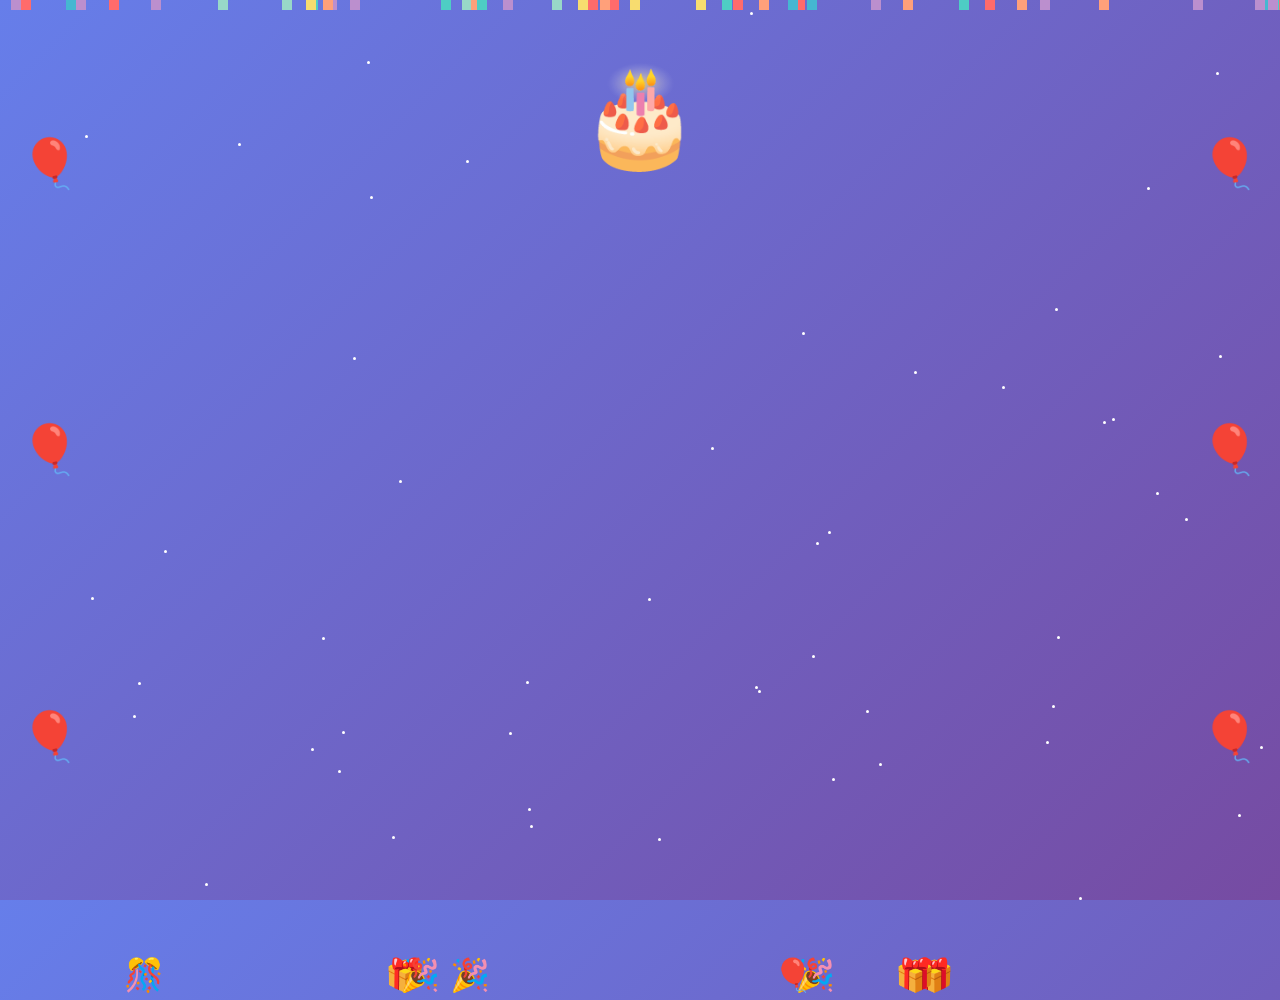
<file: birthdays/nai/index.html>
<!DOCTYPE html>
<html lang="en">
   <head>
      <meta charset="UTF-8">
      <meta name="viewport" content="width=device-width, initial-scale=1.0">
      <title>HMMMM It's Something....</title>
      <style>
         * {
         margin: 0;
         padding: 0;
         box-sizing: border-box;
         }
         body {
         width: 100%;
         height: 100vh;
         display: flex;
         justify-content: center;
         align-items: flex-start;
         background: linear-gradient(135deg, #667eea 0%, #764ba2 100%);
         font-family: 'Arial', sans-serif;
         overflow: hidden;
         cursor: pointer;
         -webkit-touch-callout: none;
         touch-action: manipulation;
         }
         #mainContainer {
         padding-top: 40px;
         }
         .container {
         text-align: center;
         position: relative;
         z-index: 10;
         }
         .birthday-text {
         font-size: 4rem;
         font-weight: bold;
         color: white;
         text-shadow: 0 0 20px rgba(0, 0, 0, 0.3);
         margin-bottom: 30px;
         letter-spacing: 3px;
         user-select: none;
         }
         .happy {
         display: inline-block;
         animation: slideIn 1s ease-out forwards, bounce 0.6s ease-in-out 1s infinite;
         opacity: 0;
         margin-right: 15px;
         }
         .birthday {
         display: inline-block;
         animation: slideIn 1.3s ease-out forwards, bounce 0.6s ease-in-out 1.3s infinite;
         opacity: 0;
         margin-right: 15px;
         }
         .text {
         display: inline-block;
         animation: slideIn 1.6s ease-out forwards, bounce 0.6s ease-in-out 1.6s infinite;
         opacity: 0;
         }
         @keyframes slideIn {
         0% {
         transform: translateY(-100px);
         opacity: 0;
         }
         100% {
         transform: translateY(0);
         opacity: 1;
         }
         }
         @keyframes bounce {
         0%, 100% {
         transform: translateY(0);
         }
         50% {
         transform: translateY(-20px);
         }
         }
         .cake {
         font-size: 6rem;
         animation: rotate 2s linear infinite, float 3s ease-in-out infinite;
         display: inline-block;
         margin: 20px;
         user-select: none;
         }
         @keyframes rotate {
         0% {
         transform: rotateZ(0deg);
         }
         100% {
         transform: rotateZ(360deg);
         }
         }
         @keyframes float {
         0%, 100% {
         transform: translateY(0px);
         }
         50% {
         transform: translateY(-20px);
         }
         }
         .balloon {
         position: absolute;
         width: 40px;
         height: 50px;
         border-radius: 50% 50% 50% 0;
         font-size: 2rem;
         display: flex;
         align-items: center;
         justify-content: center;
         animation: float-up linear infinite;
         }
         @keyframes float-up {
         0% {
         transform: translateY(100vh) rotate(0deg);
         opacity: 1;
         }
         100% {
         transform: translateY(-100vh) rotate(360deg);
         opacity: 0;
         }
         }
         .confetti-piece {
         position: fixed;
         width: 10px;
         height: 10px;
         pointer-events: none;
         z-index: 1000;
         }
         .confetti-burst {
         position: fixed;
         width: 15px;
         height: 15px;
         pointer-events: none;
         z-index: 1000;
         }
         @keyframes confetti-fall {
         0% {
         transform: translateY(0) rotateZ(0deg);
         opacity: 1;
         }
         100% {
         transform: translateY(100vh) rotateZ(720deg);
         opacity: 0;
         }
         }
         .sub-text {
         font-size: 1.5rem;
         color: rgba(255, 255, 255, 0.9);
         margin-top: 40px;
         animation: fadeInUp 2s ease-out forwards;
         opacity: 0;
         user-select: none;
         }
         @keyframes fadeInUp {
         0% {
         transform: translateY(30px);
         opacity: 0;
         }
         100% {
         transform: translateY(0);
         opacity: 1;
         }
         }
         .stars {
         position: absolute;
         width: 100%;
         height: 100%;
         top: 0;
         left: 0;
         }
         .star {
         position: absolute;
         width: 3px;
         height: 3px;
         background: white;
         border-radius: 50%;
         animation: twinkle 1.5s ease-in-out infinite;
         }
         @keyframes twinkle {
         0%, 100% {
         opacity: 0.3;
         }
         50% {
         opacity: 1;
         }
         }
         .ground-balloons {
         position: fixed;
         height: 100vh;
         width: 100%;
         display: flex;
         justify-content: space-between;
         align-items: center;
         z-index: 5;
         pointer-events: none;
         }
         .side-balloons {
         display: flex;
         flex-direction: column;
         justify-content: space-around;
         height: 100%;
         padding: 20px;
         }
         .left-balloons {
         position: fixed;
         left: 0;
         top: 0;
         }
         .right-balloons {
         position: fixed;
         right: 0;
         top: 0;
         }
         .balloon-emoji {
         font-size: 3rem;
         animation: float-side 4s ease-in-out infinite;
         user-select: none;
         }
         .left-balloons .balloon-emoji {
         animation: float-left 4s ease-in-out infinite;
         }
         .right-balloons .balloon-emoji {
         animation: float-right 4s ease-in-out infinite;
         }
         @keyframes float-left {
         0%, 100% {
         transform: translateX(-30px) translateY(0);
         }
         50% {
         transform: translateX(30px) translateY(-20px);
         }
         }
         @keyframes float-right {
         0%, 100% {
         transform: translateX(30px) translateY(0);
         }
         50% {
         transform: translateX(-30px) translateY(-20px);
         }
         }
         .profile-pic {
         width: 200px;
         height: 200px;
         border-radius: 50%;
         margin: 0 auto 30px;
         background: white;
         border: 5px solid white;
         box-shadow: 0 0 30px rgba(0, 0, 0, 0.3);
         object-fit: cover;
         animation: slideIn 1s ease-out forwards;
         opacity: 0;
         }
         .countdown-container {
         display: flex;
         flex-direction: column;
         justify-content: center;
         align-items: center;
         height: 100vh;
         z-index: 100;
         }
         .click-hint {
         position: absolute;
         bottom: 20px;
         left: 50%;
         transform: translateX(-50%);
         color: white;
         font-size: 0.9rem;
         opacity: 0;
         animation: fadeInOut 2s ease-in-out 3s infinite;
         }
         @keyframes fadeInOut {
         0%, 100% {
         opacity: 0;
         }
         50% {
         opacity: 0.7;
         }
         }
         /* Mobile Responsive Styles */
         @media (max-width: 768px) {
         .birthday-text {
         font-size: 2rem;
         margin-bottom: 15px;
         letter-spacing: 1px;
         }
         .happy, .birthday, .text {
         margin-right: 8px;
         }
         .cake {
         font-size: 4rem;
         margin: 15px;
         }
         .profile-pic {
         width: 120px;
         height: 120px;
         margin: 0 auto 15px;
         border: 3px solid white;
         }
         .sub-text {
         font-size: 1rem;
         margin-top: 20px;
         }
         .balloon-emoji {
         font-size: 2rem;
         }
         .click-hint {
         font-size: 0.7rem;
         bottom: 10px;
         }
         .countdown-container {
         padding: 20px;
         }
         #countdownTimer {
         font-size: 1.8rem !important;
         margin-bottom: 20px !important;
         }
         .countdown-container h2 {
         font-size: 1.3rem !important;
         padding: 0 15px;
         }
         .ground-balloons {
         padding-bottom: 10px;
         }
         .container {
         padding: 0 20px;
         overflow-y: auto;
         max-height: 100vh;
         margin-top: 20px;
         }
         }
         @media (max-width: 480px) {
         .birthday-text {
         font-size: 1.5rem;
         margin-bottom: 12px;
         }
         .happy, .birthday, .text {
         margin-right: 5px;
         }
         .cake {
         font-size: 3rem;
         margin: 10px;
         }
         .profile-pic {
         width: 100px;
         height: 100px;
         margin: 0 auto 10px;
         border: 3px solid white;
         }
         .sub-text {
         font-size: 0.9rem;
         margin-top: 15px;
         }
         .balloon-emoji {
         font-size: 1.5rem;
         }
         .click-hint {
         font-size: 0.65rem;
         bottom: 5px;
         }
         #countdownTimer {
         font-size: 1.4rem !important;
         margin-bottom: 15px !important;
         }
         .countdown-container h2 {
         font-size: 1.1rem !important;
         padding: 0 10px;
         }
         .ground-balloons {
         padding-bottom: 5px;
         }
         .container {
         padding: 0 15px;
         }
         }
         .letter {
         max-width: 600px;
         margin: 40px auto 0;
         padding: 25px 30px;
         background: rgba(255, 255, 255, 0.15);
         border-radius: 12px;
         color: rgba(255, 255, 255, 0.95);
         font-size: 1.1rem;
         line-height: 1.6;
         backdrop-filter: blur(6px);
         box-shadow: 0 10px 30px rgba(0,0,0,0.25);
         animation: fadeInUp 2s ease-out forwards;
         opacity: 0;
         }
         .letter p {
         margin-bottom: 16px;
         }
         .letter .signature {
         margin-top: 25px;
         font-weight: bold;
         text-align: right;
         }
         .typewriter {
         display: inline;
         border-right: 3px solid rgba(255,255,255,0.9);
         animation: blinkCursor 0.8s steps(1) infinite;
         }
         @keyframes blinkCursor {
         0%, 50% { border-color: rgba(255,255,255,0.9); }
         51%, 100% { border-color: transparent; }
         }
      </style>
   </head>
   <body>
      <div class="stars" id="stars"></div>
      <div class="countdown-container" id="countdownContainer">
         <div id="countdownTimer" style="color: white; font-size: 2.5rem; letter-spacing: 2px; font-weight: bold; margin-bottom: 30px;"></div>
         <h2 style="color: white; font-size: 1.8rem;">WOAH! You are too early! 😅</h2>
      </div>
      <div class="container" id="mainContainer" style="display: none;">
         <div class="cake">🎂</div>
         <div class="birthday-text">
            <span class="happy">Happy</span>
            <span class="birthday">Birthday</span>
            <span class="text">Nai! 🎉</span>
         </div>
         <div class="letter">
            <p class="typewriter" data-text="Nai,"></p>
            <p class="typewriter" data-text="Happy Birthday 🎉"></p>
            <p class="typewriter" data-text="I could’ve taken the easy route and sent a simple text, but you deserved something more than that. So I made this."></p>
            <p class="typewriter" data-text="I hope today is as bright as the energy you bring everywhere you go. You’re creative, kind, and genuinely a one of a kind woman. Since the day I joined the server, you’ve been someone I’ve truly enjoyed being around. I’ve seen your art, heard your laugh, watched you smile, and seen how effortlessly you make people’s days better."></p>
            <p class="typewriter" data-text="You’re one of those people who leaves an impression without even trying. I wish I had all the right words to fully describe you, but maybe it’s better that some things are felt instead of explained."></p>
            <p class="typewriter" data-text="This took more time and effort than I care to admit, but it was worth it. In the end for me it was about knowing you smiled."></p>
            <p class="typewriter signature" data-text="From the one always on your nerves,
               Guy (Credit to UNKNOWN for the idea)"></p>
         </div>
      </div>
      <div class="ground-balloons" id="groundBalloons">
         <div class="side-balloons left-balloons">
            <div class="balloon-emoji">🎈</div>
            <div class="balloon-emoji">🎈</div>
            <div class="balloon-emoji">🎈</div>
         </div>
         <div class="side-balloons right-balloons">
            <div class="balloon-emoji">🎈</div>
            <div class="balloon-emoji">🎈</div>
            <div class="balloon-emoji">🎈</div>
         </div>
      </div>
      <script>
         // Check if current date is February 11th or later
         function checkDate() {
             const today = new Date();
             const targetDate = new Date(today.getFullYear(), 1, 11); // February 11 (month is 0-indexed)
             
             // If today's year is before the target year, or same year but before Feb 11
             if (today < targetDate) {
                 // Calculate time remaining
                 const timeLeft = targetDate - today;
                 
                 // Show countdown
                 const countdownContainer = document.getElementById('countdownContainer');
                 const mainContainer = document.getElementById('mainContainer');
                 const groundBalloons = document.getElementById('groundBalloons');
                 const clickHint = document.querySelector('.click-hint');
                 
                 countdownContainer.style.display = 'flex';
                 mainContainer.style.display = 'none';
                 groundBalloons.style.display = 'none';
                 
                 // Update countdown every second
                 updateCountdown();
                 setInterval(updateCountdown, 1000);
                 
                 return false; // Don't load birthday animation
             } else {
                 // Show birthday animation
                 const countdownContainer = document.getElementById('countdownContainer');
                 const mainContainer = document.getElementById('mainContainer');
                 const groundBalloons = document.getElementById('groundBalloons');
                 const clickHint = document.querySelector('.click-hint');
                 
                 countdownContainer.style.display = 'none';
                 mainContainer.style.display = 'block';
                 groundBalloons.style.display = 'flex';
                 
                 return true; // Load birthday animation
             }
         }
         
         function updateCountdown() {
             const today = new Date();
             const targetDate = new Date(today.getFullYear(), 1, 11); // February 11 (month is 0-indexed)
             const timeLeft = targetDate - today;
             
             const days = Math.floor(timeLeft / (1000 * 60 * 60 * 24));
             const hours = Math.floor((timeLeft % (1000 * 60 * 60 * 24)) / (1000 * 60 * 60));
             const minutes = Math.floor((timeLeft % (1000 * 60 * 60)) / (1000 * 60));
             const seconds = Math.floor((timeLeft % (1000 * 60)) / 1000);
             
             const countdownTimer = document.getElementById('countdownTimer');
             countdownTimer.textContent = `${days}d ${hours}h ${minutes}m ${seconds}s`;
         }
         
         // Create star background
         function createStars() {
             const starsContainer = document.getElementById('stars');
             for (let i = 0; i < 50; i++) {
                 const star = document.createElement('div');
                 star.className = 'star';
                 star.style.left = Math.random() * 100 + '%';
                 star.style.top = Math.random() * 100 + '%';
                 star.style.animationDelay = Math.random() * 1.5 + 's';
                 starsContainer.appendChild(star);
             }
         }
         
         // Create confetti
         function createConfetti() {
             const colors = ['#FF6B6B', '#4ECDC4', '#45B7D1', '#FFA07A', '#98D8C8', '#F7DC6F', '#BB8FCE'];
             for (let i = 0; i < 50; i++) {
                 const confetti = document.createElement('div');
                 confetti.className = 'confetti-piece';
                 confetti.style.left = Math.random() * 100 + '%';
                 confetti.style.background = colors[Math.floor(Math.random() * colors.length)];
                 confetti.style.animationDuration = (Math.random() * 2 + 2) + 's';
                 confetti.style.animationDelay = Math.random() * 0.5 + 's';
                 confetti.style.animation = 'confetti-fall linear forwards';
                 document.body.appendChild(confetti);
             }
         }
         
         // Create floating balloons
         function createFloatingBalloons() {
             const balloons = ['🎈', '🎉', '✨', '🎊', '🎁'];
             for (let i = 0; i < 8; i++) {
                 const balloon = document.createElement('div');
                 balloon.className = 'balloon';
                 balloon.textContent = balloons[Math.floor(Math.random() * balloons.length)];
                 balloon.style.left = Math.random() * 90 + 5 + '%';
                 balloon.style.bottom = '-100px';
                 balloon.style.animationDuration = (Math.random() * 4 + 6) + 's';
                 balloon.style.animationDelay = Math.random() * 2 + 's';
                 document.body.appendChild(balloon);
             }
         }
         
         // Create automatic firework explosions
         function triggerFireworks() {
             // Different color palettes for variety
             const colorPalettes = [
                 ['#FF1744', '#FF5252', '#FF8A80', '#FFD740'],  // Red to Yellow
                 ['#00E676', '#00BF60', '#1DE9B6', '#00E5FF'],  // Green to Cyan
                 ['#536DFE', '#448AFF', '#2979F3', '#2196F3'],  // Blue palette
                 ['#E040FB', '#D500F9', '#D500F9', '#E040FB'],  // Purple palette
                 ['#FF6E40', '#FF7043', '#FFAB91', '#FFB74D'],  // Orange to Yellow
                 ['#FF0097', '#FF1493', '#FF69B4', '#FFB6C1'],  // Pink palette
                 ['#76FF03', '#FFEA00', '#FFC400', '#FF9100'],  // Green to Orange
                 ['#00B0FF', '#00E5FF', '#1DE9B6', '#00E676']   // Cyan to Green
             ];
             
             // Pick random color palette
             const colors = colorPalettes[Math.floor(Math.random() * colorPalettes.length)];
             
             // Pick random explosion center position
             const explodeX = Math.random() * window.innerWidth;
             const explodeY = Math.random() * window.innerHeight;
             
             // Create colorful confetti burst from random position
             for (let i = 0; i < 80; i++) {
                 const confetti = document.createElement('div');
                 confetti.className = 'confetti-burst';
                 confetti.style.left = explodeX + 'px';
                 confetti.style.top = explodeY + 'px';
                 confetti.style.background = colors[Math.floor(Math.random() * colors.length)];
                 confetti.style.animationDuration = (Math.random() * 3 + 3) + 's';
                 confetti.style.animationDelay = '0s';
                 confetti.style.animation = 'confetti-fall linear forwards';
                 confetti.style.borderRadius = Math.random() > 0.5 ? '50%' : '0';
                 confetti.style.boxShadow = `0 0 5px ${colors[Math.floor(Math.random() * colors.length)]}`;
                 document.body.appendChild(confetti);
             }
             
             // Create bright shooting stars from explosion point
             for (let i = 0; i < 40; i++) {
                 const star = document.createElement('div');
                 star.style.position = 'fixed';
                 star.style.width = '8px';
                 star.style.height = '8px';
                 star.style.background = colors[Math.floor(Math.random() * colors.length)];
                 star.style.borderRadius = '50%';
                 star.style.pointerEvents = 'none';
                 star.style.boxShadow = `0 0 15px ${colors[Math.floor(Math.random() * colors.length)]}`;
                 star.style.zIndex = '1001';
                 star.style.left = explodeX + 'px';
                 star.style.top = explodeY + 'px';
                 document.body.appendChild(star);
                 
                 const angle = (Math.PI * 2 * i) / 40;
                 const velocity = 8;
                 const vx = Math.cos(angle) * velocity;
                 const vy = Math.sin(angle) * velocity;
                 
                 let x = explodeX;
                 let y = explodeY;
                 let opacity = 1;
                 
                 const interval = setInterval(() => {
                     x += vx;
                     y += vy;
                     star.style.left = x + 'px';
                     star.style.top = y + 'px';
                     star.style.opacity = opacity;
                     opacity -= 0.025;
                     
                     if (opacity <= 0) {
                         clearInterval(interval);
                         star.remove();
                     }
                 }, 20);
             }
         }
         
         const speed = 35; // typing speed in ms
         const delayBetweenLines = 600;
         
         const elements = document.querySelectorAll('.typewriter');
         
         let index = 0;
         
         function typeLine(el, text, i = 0) {
         if (i < text.length) {
         el.textContent += text.charAt(i);
         setTimeout(() => typeLine(el, text, i + 1), speed);
         } else {
         el.classList.remove('typewriter');
         index++;
         if (index < elements.length) {
         setTimeout(startTyping, delayBetweenLines);
         }
         }
         }
         
         function startTyping() {
         const el = elements[index];
         const text = el.dataset.text;
         typeLine(el, text);
         }
         
         startTyping();
         
         
         // Handle click for extra celebration
         // Disabled - no longer triggers on click
         
         // Initialize animations
         window.addEventListener('load', function() {
             if (checkDate()) {
                 createStars();
                 createFloatingBalloons();
                 createConfetti();
                 
                 // Add automatic firework explosions every 2 seconds
                 setInterval(triggerFireworks, 2000);
             }
         });
      </script>
   </body>
</html>
</file>
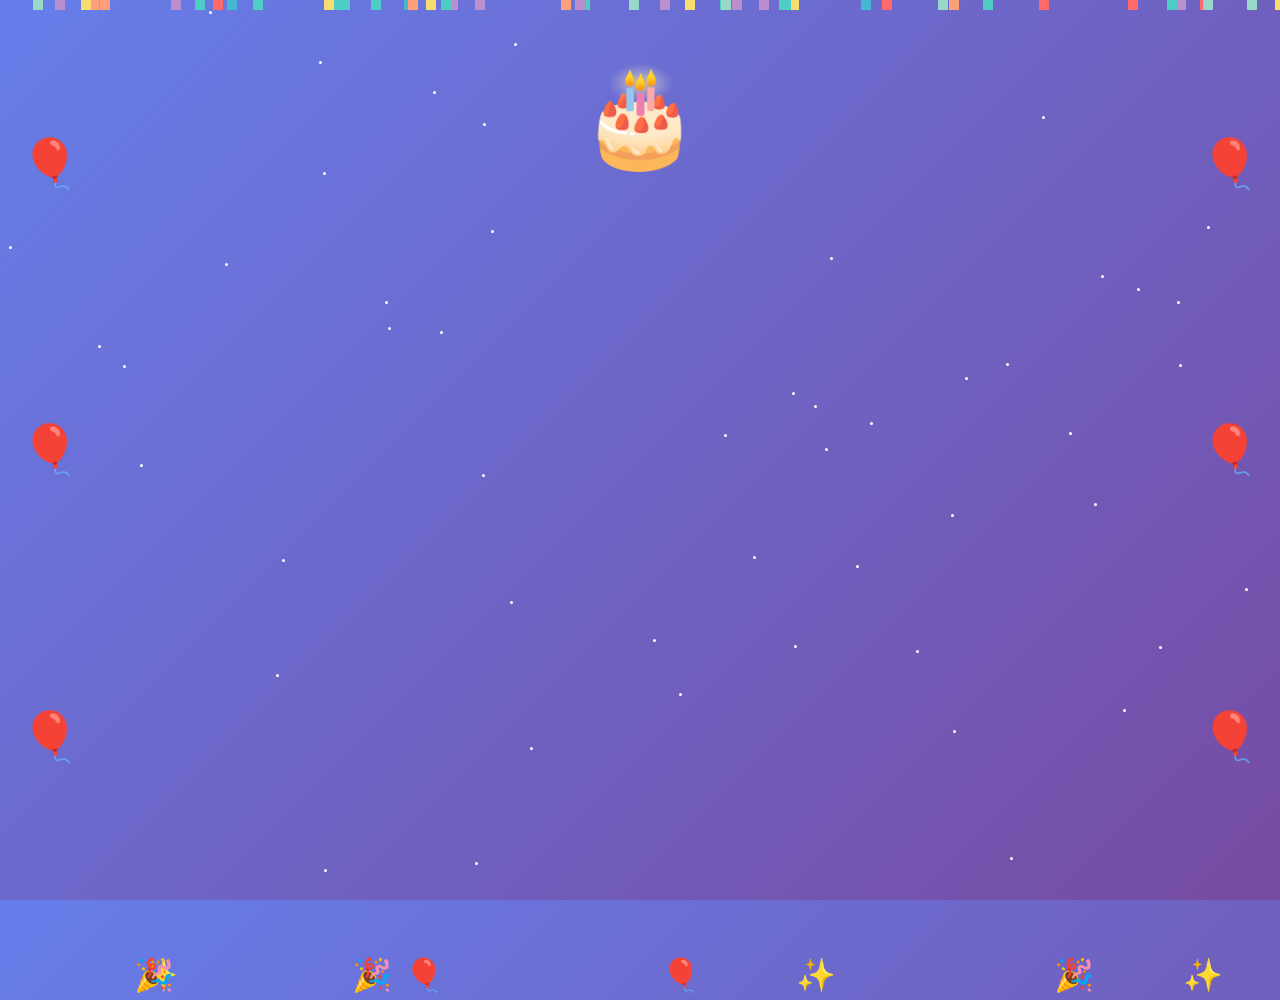
<file: birthdays/raven/index.html>
<!DOCTYPE html>
<html lang="en">
   <head>
      <meta charset="UTF-8">
      <meta name="viewport" content="width=device-width, initial-scale=1.0">
      <title>HMMMM It's Something....</title>
      <style>
         * {
         margin: 0;
         padding: 0;
         box-sizing: border-box;
         }
         body {
         width: 100%;
         height: 100vh;
         display: flex;
         justify-content: center;
         align-items: flex-start;
         background: linear-gradient(135deg, #667eea 0%, #764ba2 100%);
         font-family: 'Arial', sans-serif;
         overflow: hidden;
         cursor: pointer;
         -webkit-touch-callout: none;
         touch-action: manipulation;
         }
         #mainContainer {
         padding-top: 40px;
         }
         .container {
         text-align: center;
         position: relative;
         z-index: 10;
         }
         .birthday-text {
         font-size: 4rem;
         font-weight: bold;
         color: white;
         text-shadow: 0 0 20px rgba(0, 0, 0, 0.3);
         margin-bottom: 30px;
         letter-spacing: 3px;
         user-select: none;
         }
         .happy {
         display: inline-block;
         animation: slideIn 1s ease-out forwards, bounce 0.6s ease-in-out 1s infinite;
         opacity: 0;
         margin-right: 15px;
         }
         .birthday {
         display: inline-block;
         animation: slideIn 1.3s ease-out forwards, bounce 0.6s ease-in-out 1.3s infinite;
         opacity: 0;
         margin-right: 15px;
         }
         .text {
         display: inline-block;
         animation: slideIn 1.6s ease-out forwards, bounce 0.6s ease-in-out 1.6s infinite;
         opacity: 0;
         }
         @keyframes slideIn {
         0% {
         transform: translateY(-100px);
         opacity: 0;
         }
         100% {
         transform: translateY(0);
         opacity: 1;
         }
         }
         @keyframes bounce {
         0%, 100% {
         transform: translateY(0);
         }
         50% {
         transform: translateY(-20px);
         }
         }
         .cake {
         font-size: 6rem;
         animation: rotate 2s linear infinite, float 3s ease-in-out infinite;
         display: inline-block;
         margin: 20px;
         user-select: none;
         }
         @keyframes rotate {
         0% {
         transform: rotateZ(0deg);
         }
         100% {
         transform: rotateZ(360deg);
         }
         }
         @keyframes float {
         0%, 100% {
         transform: translateY(0px);
         }
         50% {
         transform: translateY(-20px);
         }
         }
         .balloon {
         position: absolute;
         width: 40px;
         height: 50px;
         border-radius: 50% 50% 50% 0;
         font-size: 2rem;
         display: flex;
         align-items: center;
         justify-content: center;
         animation: float-up linear infinite;
         }
         @keyframes float-up {
         0% {
         transform: translateY(100vh) rotate(0deg);
         opacity: 1;
         }
         100% {
         transform: translateY(-100vh) rotate(360deg);
         opacity: 0;
         }
         }
         .confetti-piece {
         position: fixed;
         width: 10px;
         height: 10px;
         pointer-events: none;
         z-index: 1000;
         }
         .confetti-burst {
         position: fixed;
         width: 15px;
         height: 15px;
         pointer-events: none;
         z-index: 1000;
         }
         @keyframes confetti-fall {
         0% {
         transform: translateY(0) rotateZ(0deg);
         opacity: 1;
         }
         100% {
         transform: translateY(100vh) rotateZ(720deg);
         opacity: 0;
         }
         }
         .sub-text {
         font-size: 1.5rem;
         color: rgba(255, 255, 255, 0.9);
         margin-top: 40px;
         animation: fadeInUp 2s ease-out forwards;
         opacity: 0;
         user-select: none;
         }
         @keyframes fadeInUp {
         0% {
         transform: translateY(30px);
         opacity: 0;
         }
         100% {
         transform: translateY(0);
         opacity: 1;
         }
         }
         .stars {
         position: absolute;
         width: 100%;
         height: 100%;
         top: 0;
         left: 0;
         }
         .star {
         position: absolute;
         width: 3px;
         height: 3px;
         background: white;
         border-radius: 50%;
         animation: twinkle 1.5s ease-in-out infinite;
         }
         @keyframes twinkle {
         0%, 100% {
         opacity: 0.3;
         }
         50% {
         opacity: 1;
         }
         }
         .ground-balloons {
         position: fixed;
         height: 100vh;
         width: 100%;
         display: flex;
         justify-content: space-between;
         align-items: center;
         z-index: 5;
         pointer-events: none;
         }
         .side-balloons {
         display: flex;
         flex-direction: column;
         justify-content: space-around;
         height: 100%;
         padding: 20px;
         }
         .left-balloons {
         position: fixed;
         left: 0;
         top: 0;
         }
         .right-balloons {
         position: fixed;
         right: 0;
         top: 0;
         }
         .balloon-emoji {
         font-size: 3rem;
         animation: float-side 4s ease-in-out infinite;
         user-select: none;
         }
         .left-balloons .balloon-emoji {
         animation: float-left 4s ease-in-out infinite;
         }
         .right-balloons .balloon-emoji {
         animation: float-right 4s ease-in-out infinite;
         }
         @keyframes float-left {
         0%, 100% {
         transform: translateX(-30px) translateY(0);
         }
         50% {
         transform: translateX(30px) translateY(-20px);
         }
         }
         @keyframes float-right {
         0%, 100% {
         transform: translateX(30px) translateY(0);
         }
         50% {
         transform: translateX(-30px) translateY(-20px);
         }
         }
         .profile-pic {
         width: 200px;
         height: 200px;
         border-radius: 50%;
         margin: 0 auto 30px;
         background: white;
         border: 5px solid white;
         box-shadow: 0 0 30px rgba(0, 0, 0, 0.3);
         object-fit: cover;
         animation: slideIn 1s ease-out forwards;
         opacity: 0;
         }
         .countdown-container {
         display: flex;
         flex-direction: column;
         justify-content: center;
         align-items: center;
         height: 100vh;
         z-index: 100;
         }
         .click-hint {
         position: absolute;
         bottom: 20px;
         left: 50%;
         transform: translateX(-50%);
         color: white;
         font-size: 0.9rem;
         opacity: 0;
         animation: fadeInOut 2s ease-in-out 3s infinite;
         }
         @keyframes fadeInOut {
         0%, 100% {
         opacity: 0;
         }
         50% {
         opacity: 0.7;
         }
         }
         /* Mobile Responsive Styles */
         @media (max-width: 768px) {
         .birthday-text {
         font-size: 2rem;
         margin-bottom: 15px;
         letter-spacing: 1px;
         }
         .happy, .birthday, .text {
         margin-right: 8px;
         }
         .cake {
         font-size: 4rem;
         margin: 15px;
         }
         .profile-pic {
         width: 120px;
         height: 120px;
         margin: 0 auto 15px;
         border: 3px solid white;
         }
         .sub-text {
         font-size: 1rem;
         margin-top: 20px;
         }
         .balloon-emoji {
         font-size: 2rem;
         }
         .click-hint {
         font-size: 0.7rem;
         bottom: 10px;
         }
         .countdown-container {
         padding: 20px;
         }
         #countdownTimer {
         font-size: 1.8rem !important;
         margin-bottom: 20px !important;
         }
         .countdown-container h2 {
         font-size: 1.3rem !important;
         padding: 0 15px;
         }
         .ground-balloons {
         padding-bottom: 10px;
         }
         .container {
         padding: 0 20px;
         overflow-y: auto;
         max-height: 100vh;
         margin-top: 20px;
         }
         }
         @media (max-width: 480px) {
         .birthday-text {
         font-size: 1.5rem;
         margin-bottom: 12px;
         }
         .happy, .birthday, .text {
         margin-right: 5px;
         }
         .cake {
         font-size: 3rem;
         margin: 10px;
         }
         .profile-pic {
         width: 100px;
         height: 100px;
         margin: 0 auto 10px;
         border: 3px solid white;
         }
         .sub-text {
         font-size: 0.9rem;
         margin-top: 15px;
         }
         .balloon-emoji {
         font-size: 1.5rem;
         }
         .click-hint {
         font-size: 0.65rem;
         bottom: 5px;
         }
         #countdownTimer {
         font-size: 1.4rem !important;
         margin-bottom: 15px !important;
         }
         .countdown-container h2 {
         font-size: 1.1rem !important;
         padding: 0 10px;
         }
         .ground-balloons {
         padding-bottom: 5px;
         }
         .container {
         padding: 0 15px;
         }
         }
         .letter {
         max-width: 600px;
         margin: 40px auto 0;
         padding: 25px 30px;
         background: rgba(255, 255, 255, 0.15);
         border-radius: 12px;
         color: rgba(255, 255, 255, 0.95);
         font-size: 1.1rem;
         line-height: 1.6;
         backdrop-filter: blur(6px);
         box-shadow: 0 10px 30px rgba(0,0,0,0.25);
         animation: fadeInUp 2s ease-out forwards;
         opacity: 0;
         }
         .letter p {
         margin-bottom: 16px;
         }
         .letter .signature {
         margin-top: 25px;
         font-weight: bold;
         text-align: right;
         }
         .typewriter {
         display: inline;
         border-right: 3px solid rgba(255,255,255,0.9);
         animation: blinkCursor 0.8s steps(1) infinite;
         }
         @keyframes blinkCursor {
         0%, 50% { border-color: rgba(255,255,255,0.9); }
         51%, 100% { border-color: transparent; }
         }
      </style>
   </head>
   <body>
      <div class="stars" id="stars"></div>
      <div class="countdown-container" id="countdownContainer">
         <div id="countdownTimer" style="color: white; font-size: 2.5rem; letter-spacing: 2px; font-weight: bold; margin-bottom: 30px;"></div>
         <h2 style="color: white; font-size: 1.8rem;">WOAH! You are too early! 😅</h2>
      </div>
      <div class="container" id="mainContainer" style="display: none;">
         <div class="cake">🎂</div>
         <div class="birthday-text">
            <span class="happy">Happy</span>
            <span class="birthday">Birthday</span>
            <span class="text">Raven! 🎉</span>
         </div>
         <div class="letter">
            <p class="typewriter" data-text="Dear Raven,"></p>
            <p class="typewriter" data-text="Happy Birthday 🎉"></p>
            <p class="typewriter" data-text="I'm sorry I won't be able to attend your birthday this year. I look forward to being there on your next birthday."></p>
            <p class="typewriter" data-text="Since I couldn't attend your birthday sending a simple message isn't an option. Instead I opted for this instead to make you feel like I'm still keeping a presence with you while I'm away."></p>
            <p class="typewriter" data-text="So all the way from Arizona, HAPPY BIRTHDAY! I'm glad to call you a friend. If there is any message you gain from this is that despite the way you are treated at home, with me and with us you are equal. To us you are no different than what we are. You are a strong, independent woman. I won't be gone for much longer but believe in yourself until I get back then I can show you how much I believe in you."></p>
            <p class="typewriter signature" data-text="With tons of love and sarcasm, Guy"></p>
         </div>
      </div>
      <div class="ground-balloons" id="groundBalloons">
         <div class="side-balloons left-balloons">
            <div class="balloon-emoji">🎈</div>
            <div class="balloon-emoji">🎈</div>
            <div class="balloon-emoji">🎈</div>
         </div>
         <div class="side-balloons right-balloons">
            <div class="balloon-emoji">🎈</div>
            <div class="balloon-emoji">🎈</div>
            <div class="balloon-emoji">🎈</div>
         </div>
      </div>
      <script>
         // Check if current date is February 11th or later
         function checkDate() {
             const today = new Date();
             const targetDate = new Date(today.getFullYear(), 0, 6); // February 11 (month is 0-indexed)
             
             // If today's year is before the target year, or same year but before Feb 11
             if (today < targetDate) {
                 // Calculate time remaining
                 const timeLeft = targetDate - today;
                 
                 // Show countdown
                 const countdownContainer = document.getElementById('countdownContainer');
                 const mainContainer = document.getElementById('mainContainer');
                 const groundBalloons = document.getElementById('groundBalloons');
                 const clickHint = document.querySelector('.click-hint');
                 
                 countdownContainer.style.display = 'flex';
                 mainContainer.style.display = 'none';
                 groundBalloons.style.display = 'none';
                 
                 // Update countdown every second
                 updateCountdown();
                 setInterval(updateCountdown, 1000);
                 
                 return false; // Don't load birthday animation
             } else {
                 // Show birthday animation
                 const countdownContainer = document.getElementById('countdownContainer');
                 const mainContainer = document.getElementById('mainContainer');
                 const groundBalloons = document.getElementById('groundBalloons');
                 const clickHint = document.querySelector('.click-hint');
                 
                 countdownContainer.style.display = 'none';
                 mainContainer.style.display = 'block';
                 groundBalloons.style.display = 'flex';
                 
                 return true; // Load birthday animation
             }
         }
         
         function updateCountdown() {
             const today = new Date();
             const targetDate = new Date(today.getFullYear(), 0, 6); // February 11 (month is 0-indexed)
             const timeLeft = targetDate - today;
             
             const days = Math.floor(timeLeft / (1000 * 60 * 60 * 24));
             const hours = Math.floor((timeLeft % (1000 * 60 * 60 * 24)) / (1000 * 60 * 60));
             const minutes = Math.floor((timeLeft % (1000 * 60 * 60)) / (1000 * 60));
             const seconds = Math.floor((timeLeft % (1000 * 60)) / 1000);
             
             const countdownTimer = document.getElementById('countdownTimer');
             countdownTimer.textContent = `${days}d ${hours}h ${minutes}m ${seconds}s`;
         }
         
         // Create star background
         function createStars() {
             const starsContainer = document.getElementById('stars');
             for (let i = 0; i < 50; i++) {
                 const star = document.createElement('div');
                 star.className = 'star';
                 star.style.left = Math.random() * 100 + '%';
                 star.style.top = Math.random() * 100 + '%';
                 star.style.animationDelay = Math.random() * 1.5 + 's';
                 starsContainer.appendChild(star);
             }
         }
         
         // Create confetti
         function createConfetti() {
             const colors = ['#FF6B6B', '#4ECDC4', '#45B7D1', '#FFA07A', '#98D8C8', '#F7DC6F', '#BB8FCE'];
             for (let i = 0; i < 50; i++) {
                 const confetti = document.createElement('div');
                 confetti.className = 'confetti-piece';
                 confetti.style.left = Math.random() * 100 + '%';
                 confetti.style.background = colors[Math.floor(Math.random() * colors.length)];
                 confetti.style.animationDuration = (Math.random() * 2 + 2) + 's';
                 confetti.style.animationDelay = Math.random() * 0.5 + 's';
                 confetti.style.animation = 'confetti-fall linear forwards';
                 document.body.appendChild(confetti);
             }
         }
         
         // Create floating balloons
         function createFloatingBalloons() {
             const balloons = ['🎈', '🎉', '✨', '🎊', '🎁'];
             for (let i = 0; i < 8; i++) {
                 const balloon = document.createElement('div');
                 balloon.className = 'balloon';
                 balloon.textContent = balloons[Math.floor(Math.random() * balloons.length)];
                 balloon.style.left = Math.random() * 90 + 5 + '%';
                 balloon.style.bottom = '-100px';
                 balloon.style.animationDuration = (Math.random() * 4 + 6) + 's';
                 balloon.style.animationDelay = Math.random() * 2 + 's';
                 document.body.appendChild(balloon);
             }
         }
         
         // Create automatic firework explosions
         function triggerFireworks() {
             // Different color palettes for variety
             const colorPalettes = [
                 ['#FF1744', '#FF5252', '#FF8A80', '#FFD740'],  // Red to Yellow
                 ['#00E676', '#00BF60', '#1DE9B6', '#00E5FF'],  // Green to Cyan
                 ['#536DFE', '#448AFF', '#2979F3', '#2196F3'],  // Blue palette
                 ['#E040FB', '#D500F9', '#D500F9', '#E040FB'],  // Purple palette
                 ['#FF6E40', '#FF7043', '#FFAB91', '#FFB74D'],  // Orange to Yellow
                 ['#FF0097', '#FF1493', '#FF69B4', '#FFB6C1'],  // Pink palette
                 ['#76FF03', '#FFEA00', '#FFC400', '#FF9100'],  // Green to Orange
                 ['#00B0FF', '#00E5FF', '#1DE9B6', '#00E676']   // Cyan to Green
             ];
             
             // Pick random color palette
             const colors = colorPalettes[Math.floor(Math.random() * colorPalettes.length)];
             
             // Pick random explosion center position
             const explodeX = Math.random() * window.innerWidth;
             const explodeY = Math.random() * window.innerHeight;
             
             // Create colorful confetti burst from random position
             for (let i = 0; i < 80; i++) {
                 const confetti = document.createElement('div');
                 confetti.className = 'confetti-burst';
                 confetti.style.left = explodeX + 'px';
                 confetti.style.top = explodeY + 'px';
                 confetti.style.background = colors[Math.floor(Math.random() * colors.length)];
                 confetti.style.animationDuration = (Math.random() * 3 + 3) + 's';
                 confetti.style.animationDelay = '0s';
                 confetti.style.animation = 'confetti-fall linear forwards';
                 confetti.style.borderRadius = Math.random() > 0.5 ? '50%' : '0';
                 confetti.style.boxShadow = `0 0 5px ${colors[Math.floor(Math.random() * colors.length)]}`;
                 document.body.appendChild(confetti);
             }
             
             // Create bright shooting stars from explosion point
             for (let i = 0; i < 40; i++) {
                 const star = document.createElement('div');
                 star.style.position = 'fixed';
                 star.style.width = '8px';
                 star.style.height = '8px';
                 star.style.background = colors[Math.floor(Math.random() * colors.length)];
                 star.style.borderRadius = '50%';
                 star.style.pointerEvents = 'none';
                 star.style.boxShadow = `0 0 15px ${colors[Math.floor(Math.random() * colors.length)]}`;
                 star.style.zIndex = '1001';
                 star.style.left = explodeX + 'px';
                 star.style.top = explodeY + 'px';
                 document.body.appendChild(star);
                 
                 const angle = (Math.PI * 2 * i) / 40;
                 const velocity = 8;
                 const vx = Math.cos(angle) * velocity;
                 const vy = Math.sin(angle) * velocity;
                 
                 let x = explodeX;
                 let y = explodeY;
                 let opacity = 1;
                 
                 const interval = setInterval(() => {
                     x += vx;
                     y += vy;
                     star.style.left = x + 'px';
                     star.style.top = y + 'px';
                     star.style.opacity = opacity;
                     opacity -= 0.025;
                     
                     if (opacity <= 0) {
                         clearInterval(interval);
                         star.remove();
                     }
                 }, 20);
             }
         }
         
         const speed = 35; // typing speed in ms
         const delayBetweenLines = 600;
         
         const elements = document.querySelectorAll('.typewriter');
         
         let index = 0;
         
         function typeLine(el, text, i = 0) {
         if (i < text.length) {
         el.textContent += text.charAt(i);
         setTimeout(() => typeLine(el, text, i + 1), speed);
         } else {
         el.classList.remove('typewriter');
         index++;
         if (index < elements.length) {
         setTimeout(startTyping, delayBetweenLines);
         }
         }
         }
         
         function startTyping() {
         const el = elements[index];
         const text = el.dataset.text;
         typeLine(el, text);
         }
         
         startTyping();
         
         
         // Handle click for extra celebration
         // Disabled - no longer triggers on click
         
         // Initialize animations
         window.addEventListener('load', function() {
             if (checkDate()) {
                 createStars();
                 createFloatingBalloons();
                 createConfetti();
                 
                 // Add automatic firework explosions every 2 seconds
                 setInterval(triggerFireworks, 2000);
             }
         });
      </script>
   </body>
</html>
</file>
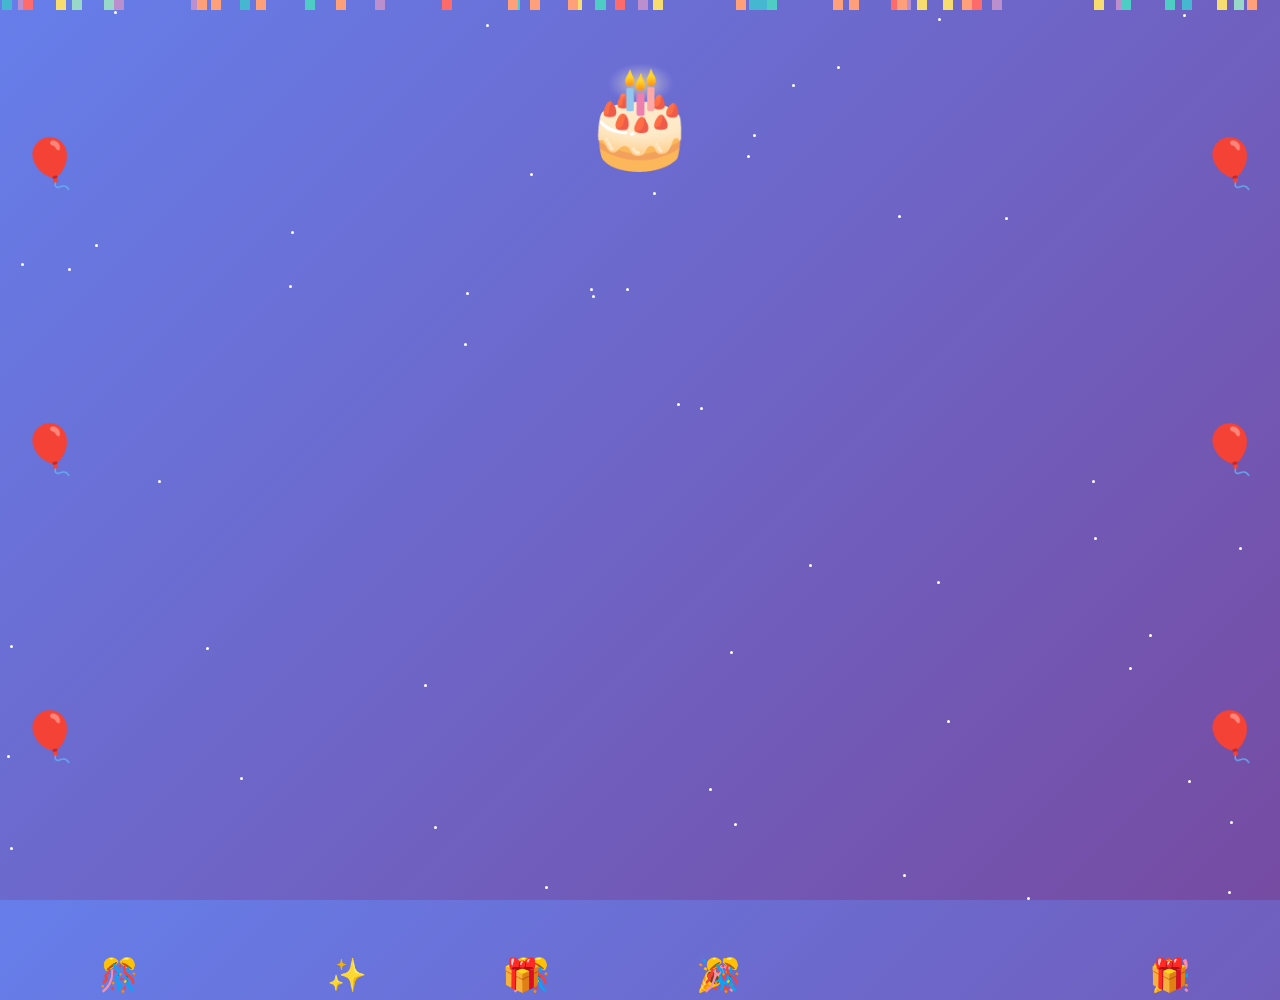
<file: birthdays/unknown/index.html>
<!DOCTYPE html>
<html lang="en">
   <head>
      <meta charset="UTF-8">
      <meta name="viewport" content="width=device-width, initial-scale=1.0">
      <title>HMMMM It's Something....</title>
      <style>
         * {
         margin: 0;
         padding: 0;
         box-sizing: border-box;
         }
         body {
         width: 100%;
         height: 100vh;
         display: flex;
         justify-content: center;
         align-items: flex-start;
         background: linear-gradient(135deg, #667eea 0%, #764ba2 100%);
         font-family: 'Arial', sans-serif;
         overflow: hidden;
         cursor: pointer;
         -webkit-touch-callout: none;
         touch-action: manipulation;
         }
         #mainContainer {
         padding-top: 40px;
         }
         .container {
         text-align: center;
         position: relative;
         z-index: 10;
         }
         .birthday-text {
         font-size: 4rem;
         font-weight: bold;
         color: white;
         text-shadow: 0 0 20px rgba(0, 0, 0, 0.3);
         margin-bottom: 30px;
         letter-spacing: 3px;
         user-select: none;
         }
         .happy {
         display: inline-block;
         animation: slideIn 1s ease-out forwards, bounce 0.6s ease-in-out 1s infinite;
         opacity: 0;
         margin-right: 15px;
         }
         .birthday {
         display: inline-block;
         animation: slideIn 1.3s ease-out forwards, bounce 0.6s ease-in-out 1.3s infinite;
         opacity: 0;
         margin-right: 15px;
         }
         .text {
         display: inline-block;
         animation: slideIn 1.6s ease-out forwards, bounce 0.6s ease-in-out 1.6s infinite;
         opacity: 0;
         }
         @keyframes slideIn {
         0% {
         transform: translateY(-100px);
         opacity: 0;
         }
         100% {
         transform: translateY(0);
         opacity: 1;
         }
         }
         @keyframes bounce {
         0%, 100% {
         transform: translateY(0);
         }
         50% {
         transform: translateY(-20px);
         }
         }
         .cake {
         font-size: 6rem;
         animation: rotate 2s linear infinite, float 3s ease-in-out infinite;
         display: inline-block;
         margin: 20px;
         user-select: none;
         }
         @keyframes rotate {
         0% {
         transform: rotateZ(0deg);
         }
         100% {
         transform: rotateZ(360deg);
         }
         }
         @keyframes float {
         0%, 100% {
         transform: translateY(0px);
         }
         50% {
         transform: translateY(-20px);
         }
         }
         .balloon {
         position: absolute;
         width: 40px;
         height: 50px;
         border-radius: 50% 50% 50% 0;
         font-size: 2rem;
         display: flex;
         align-items: center;
         justify-content: center;
         animation: float-up linear infinite;
         }
         @keyframes float-up {
         0% {
         transform: translateY(100vh) rotate(0deg);
         opacity: 1;
         }
         100% {
         transform: translateY(-100vh) rotate(360deg);
         opacity: 0;
         }
         }
         .confetti-piece {
         position: fixed;
         width: 10px;
         height: 10px;
         pointer-events: none;
         z-index: 1000;
         }
         .confetti-burst {
         position: fixed;
         width: 15px;
         height: 15px;
         pointer-events: none;
         z-index: 1000;
         }
         @keyframes confetti-fall {
         0% {
         transform: translateY(0) rotateZ(0deg);
         opacity: 1;
         }
         100% {
         transform: translateY(100vh) rotateZ(720deg);
         opacity: 0;
         }
         }
         .sub-text {
         font-size: 1.5rem;
         color: rgba(255, 255, 255, 0.9);
         margin-top: 40px;
         animation: fadeInUp 2s ease-out forwards;
         opacity: 0;
         user-select: none;
         }
         @keyframes fadeInUp {
         0% {
         transform: translateY(30px);
         opacity: 0;
         }
         100% {
         transform: translateY(0);
         opacity: 1;
         }
         }
         .stars {
         position: absolute;
         width: 100%;
         height: 100%;
         top: 0;
         left: 0;
         }
         .star {
         position: absolute;
         width: 3px;
         height: 3px;
         background: white;
         border-radius: 50%;
         animation: twinkle 1.5s ease-in-out infinite;
         }
         @keyframes twinkle {
         0%, 100% {
         opacity: 0.3;
         }
         50% {
         opacity: 1;
         }
         }
         .ground-balloons {
         position: fixed;
         height: 100vh;
         width: 100%;
         display: flex;
         justify-content: space-between;
         align-items: center;
         z-index: 5;
         pointer-events: none;
         }
         .side-balloons {
         display: flex;
         flex-direction: column;
         justify-content: space-around;
         height: 100%;
         padding: 20px;
         }
         .left-balloons {
         position: fixed;
         left: 0;
         top: 0;
         }
         .right-balloons {
         position: fixed;
         right: 0;
         top: 0;
         }
         .balloon-emoji {
         font-size: 3rem;
         animation: float-side 4s ease-in-out infinite;
         user-select: none;
         }
         .left-balloons .balloon-emoji {
         animation: float-left 4s ease-in-out infinite;
         }
         .right-balloons .balloon-emoji {
         animation: float-right 4s ease-in-out infinite;
         }
         @keyframes float-left {
         0%, 100% {
         transform: translateX(-30px) translateY(0);
         }
         50% {
         transform: translateX(30px) translateY(-20px);
         }
         }
         @keyframes float-right {
         0%, 100% {
         transform: translateX(30px) translateY(0);
         }
         50% {
         transform: translateX(-30px) translateY(-20px);
         }
         }
         .profile-pic {
         width: 200px;
         height: 200px;
         border-radius: 50%;
         margin: 0 auto 30px;
         background: white;
         border: 5px solid white;
         box-shadow: 0 0 30px rgba(0, 0, 0, 0.3);
         object-fit: cover;
         animation: slideIn 1s ease-out forwards;
         opacity: 0;
         }
         .countdown-container {
         display: flex;
         flex-direction: column;
         justify-content: center;
         align-items: center;
         height: 100vh;
         z-index: 100;
         }
         .click-hint {
         position: absolute;
         bottom: 20px;
         left: 50%;
         transform: translateX(-50%);
         color: white;
         font-size: 0.9rem;
         opacity: 0;
         animation: fadeInOut 2s ease-in-out 3s infinite;
         }
         @keyframes fadeInOut {
         0%, 100% {
         opacity: 0;
         }
         50% {
         opacity: 0.7;
         }
         }
         /* Mobile Responsive Styles */
         @media (max-width: 768px) {
         .birthday-text {
         font-size: 2rem;
         margin-bottom: 15px;
         letter-spacing: 1px;
         }
         .happy, .birthday, .text {
         margin-right: 8px;
         }
         .cake {
         font-size: 4rem;
         margin: 15px;
         }
         .profile-pic {
         width: 120px;
         height: 120px;
         margin: 0 auto 15px;
         border: 3px solid white;
         }
         .sub-text {
         font-size: 1rem;
         margin-top: 20px;
         }
         .balloon-emoji {
         font-size: 2rem;
         }
         .click-hint {
         font-size: 0.7rem;
         bottom: 10px;
         }
         .countdown-container {
         padding: 20px;
         }
         #countdownTimer {
         font-size: 1.8rem !important;
         margin-bottom: 20px !important;
         }
         .countdown-container h2 {
         font-size: 1.3rem !important;
         padding: 0 15px;
         }
         .ground-balloons {
         padding-bottom: 10px;
         }
         .container {
         padding: 0 20px;
         overflow-y: auto;
         max-height: 100vh;
         margin-top: 20px;
         }
         }
         @media (max-width: 480px) {
         .birthday-text {
         font-size: 1.5rem;
         margin-bottom: 12px;
         }
         .happy, .birthday, .text {
         margin-right: 5px;
         }
         .cake {
         font-size: 3rem;
         margin: 10px;
         }
         .profile-pic {
         width: 100px;
         height: 100px;
         margin: 0 auto 10px;
         border: 3px solid white;
         }
         .sub-text {
         font-size: 0.9rem;
         margin-top: 15px;
         }
         .balloon-emoji {
         font-size: 1.5rem;
         }
         .click-hint {
         font-size: 0.65rem;
         bottom: 5px;
         }
         #countdownTimer {
         font-size: 1.4rem !important;
         margin-bottom: 15px !important;
         }
         .countdown-container h2 {
         font-size: 1.1rem !important;
         padding: 0 10px;
         }
         .ground-balloons {
         padding-bottom: 5px;
         }
         .container {
         padding: 0 15px;
         }
         }
         .letter {
         max-width: 600px;
         margin: 40px auto 0;
         padding: 25px 30px;
         background: rgba(255, 255, 255, 0.15);
         border-radius: 12px;
         color: rgba(255, 255, 255, 0.95);
         font-size: 1.1rem;
         line-height: 1.6;
         backdrop-filter: blur(6px);
         box-shadow: 0 10px 30px rgba(0,0,0,0.25);
         animation: fadeInUp 2s ease-out forwards;
         opacity: 0;
         }
         .letter p {
         margin-bottom: 16px;
         }
         .letter .signature {
         margin-top: 25px;
         font-weight: bold;
         text-align: right;
         }
         .typewriter {
         display: inline;
         border-right: 3px solid rgba(255,255,255,0.9);
         animation: blinkCursor 0.8s steps(1) infinite;
         }
         @keyframes blinkCursor {
         0%, 50% { border-color: rgba(255,255,255,0.9); }
         51%, 100% { border-color: transparent; }
         }
      </style>
   </head>
   <body>
      <div class="stars" id="stars"></div>
      <div class="countdown-container" id="countdownContainer">
         <div id="countdownTimer" style="color: white; font-size: 2.5rem; letter-spacing: 2px; font-weight: bold; margin-bottom: 30px;"></div>
         <h2 style="color: white; font-size: 1.8rem;">WOAH! You are too early! 😅</h2>
      </div>
      <div class="container" id="mainContainer" style="display: none;">
         <div class="cake">🎂</div>
         <div class="birthday-text">
            <span class="happy">Happy</span>
            <span class="birthday">Birthday</span>
            <span class="text">Unknown! 🎉</span>
         </div>
         <div class="letter">
            <p class="typewriter" data-text="Dear Unknown,"></p>
            <p class="typewriter" data-text="Happy Birthday 🎉"></p>
            <p class="typewriter" data-text="You of all of these people you are the most weird one you know that right?"></p>
            <p class="typewriter" data-text="Lucky you, you get to talk to me right after you see this however I've still go on to give you a message."></p>
            <p class="typewriter" data-text="I'ma beat you up, I'm also going to beat you up. Just joking. I'm hoping you are having a good day so far or night or whatever you are having. Either way I wan't you to know me and others are here for you whenever you need us so feel free to lean on us when you need it!"></p>
            <p class="typewriter signature" data-text="With love, The bully, Guy"></p>
         </div>
      </div>
      <div class="ground-balloons" id="groundBalloons">
         <div class="side-balloons left-balloons">
            <div class="balloon-emoji">🎈</div>
            <div class="balloon-emoji">🎈</div>
            <div class="balloon-emoji">🎈</div>
         </div>
         <div class="side-balloons right-balloons">
            <div class="balloon-emoji">🎈</div>
            <div class="balloon-emoji">🎈</div>
            <div class="balloon-emoji">🎈</div>
         </div>
      </div>
      <script>
         // Check if current date is February 11th or later
         function checkDate() {
             const today = new Date();
             const targetDate = new Date(today.getFullYear(), 1, 22); // February 11 (month is 0-indexed)
             
             // If today's year is before the target year, or same year but before Feb 11
             if (today < targetDate) {
                 // Calculate time remaining
                 const timeLeft = targetDate - today;
                 
                 // Show countdown
                 const countdownContainer = document.getElementById('countdownContainer');
                 const mainContainer = document.getElementById('mainContainer');
                 const groundBalloons = document.getElementById('groundBalloons');
                 const clickHint = document.querySelector('.click-hint');
                 
                 countdownContainer.style.display = 'flex';
                 mainContainer.style.display = 'none';
                 groundBalloons.style.display = 'none';
                 
                 // Update countdown every second
                 updateCountdown();
                 setInterval(updateCountdown, 1000);
                 
                 return false; // Don't load birthday animation
             } else {
                 // Show birthday animation
                 const countdownContainer = document.getElementById('countdownContainer');
                 const mainContainer = document.getElementById('mainContainer');
                 const groundBalloons = document.getElementById('groundBalloons');
                 const clickHint = document.querySelector('.click-hint');
                 
                 countdownContainer.style.display = 'none';
                 mainContainer.style.display = 'block';
                 groundBalloons.style.display = 'flex';
                 
                 return true; // Load birthday animation
             }
         }
         
         function updateCountdown() {
             const today = new Date();
             const targetDate = new Date(today.getFullYear(), 1, 22); // February 11 (month is 0-indexed)
             const timeLeft = targetDate - today;
             
             const days = Math.floor(timeLeft / (1000 * 60 * 60 * 24));
             const hours = Math.floor((timeLeft % (1000 * 60 * 60 * 24)) / (1000 * 60 * 60));
             const minutes = Math.floor((timeLeft % (1000 * 60 * 60)) / (1000 * 60));
             const seconds = Math.floor((timeLeft % (1000 * 60)) / 1000);
             
             const countdownTimer = document.getElementById('countdownTimer');
             countdownTimer.textContent = `${days}d ${hours}h ${minutes}m ${seconds}s`;
         }
         
         // Create star background
         function createStars() {
             const starsContainer = document.getElementById('stars');
             for (let i = 0; i < 50; i++) {
                 const star = document.createElement('div');
                 star.className = 'star';
                 star.style.left = Math.random() * 100 + '%';
                 star.style.top = Math.random() * 100 + '%';
                 star.style.animationDelay = Math.random() * 1.5 + 's';
                 starsContainer.appendChild(star);
             }
         }
         
         // Create confetti
         function createConfetti() {
             const colors = ['#FF6B6B', '#4ECDC4', '#45B7D1', '#FFA07A', '#98D8C8', '#F7DC6F', '#BB8FCE'];
             for (let i = 0; i < 50; i++) {
                 const confetti = document.createElement('div');
                 confetti.className = 'confetti-piece';
                 confetti.style.left = Math.random() * 100 + '%';
                 confetti.style.background = colors[Math.floor(Math.random() * colors.length)];
                 confetti.style.animationDuration = (Math.random() * 2 + 2) + 's';
                 confetti.style.animationDelay = Math.random() * 0.5 + 's';
                 confetti.style.animation = 'confetti-fall linear forwards';
                 document.body.appendChild(confetti);
             }
         }
         
         // Create floating balloons
         function createFloatingBalloons() {
             const balloons = ['🎈', '🎉', '✨', '🎊', '🎁'];
             for (let i = 0; i < 8; i++) {
                 const balloon = document.createElement('div');
                 balloon.className = 'balloon';
                 balloon.textContent = balloons[Math.floor(Math.random() * balloons.length)];
                 balloon.style.left = Math.random() * 90 + 5 + '%';
                 balloon.style.bottom = '-100px';
                 balloon.style.animationDuration = (Math.random() * 4 + 6) + 's';
                 balloon.style.animationDelay = Math.random() * 2 + 's';
                 document.body.appendChild(balloon);
             }
         }
         
         // Create automatic firework explosions
         function triggerFireworks() {
             // Different color palettes for variety
             const colorPalettes = [
                 ['#FF1744', '#FF5252', '#FF8A80', '#FFD740'],  // Red to Yellow
                 ['#00E676', '#00BF60', '#1DE9B6', '#00E5FF'],  // Green to Cyan
                 ['#536DFE', '#448AFF', '#2979F3', '#2196F3'],  // Blue palette
                 ['#E040FB', '#D500F9', '#D500F9', '#E040FB'],  // Purple palette
                 ['#FF6E40', '#FF7043', '#FFAB91', '#FFB74D'],  // Orange to Yellow
                 ['#FF0097', '#FF1493', '#FF69B4', '#FFB6C1'],  // Pink palette
                 ['#76FF03', '#FFEA00', '#FFC400', '#FF9100'],  // Green to Orange
                 ['#00B0FF', '#00E5FF', '#1DE9B6', '#00E676']   // Cyan to Green
             ];
             
             // Pick random color palette
             const colors = colorPalettes[Math.floor(Math.random() * colorPalettes.length)];
             
             // Pick random explosion center position
             const explodeX = Math.random() * window.innerWidth;
             const explodeY = Math.random() * window.innerHeight;
             
             // Create colorful confetti burst from random position
             for (let i = 0; i < 80; i++) {
                 const confetti = document.createElement('div');
                 confetti.className = 'confetti-burst';
                 confetti.style.left = explodeX + 'px';
                 confetti.style.top = explodeY + 'px';
                 confetti.style.background = colors[Math.floor(Math.random() * colors.length)];
                 confetti.style.animationDuration = (Math.random() * 3 + 3) + 's';
                 confetti.style.animationDelay = '0s';
                 confetti.style.animation = 'confetti-fall linear forwards';
                 confetti.style.borderRadius = Math.random() > 0.5 ? '50%' : '0';
                 confetti.style.boxShadow = `0 0 5px ${colors[Math.floor(Math.random() * colors.length)]}`;
                 document.body.appendChild(confetti);
             }
             
             // Create bright shooting stars from explosion point
             for (let i = 0; i < 40; i++) {
                 const star = document.createElement('div');
                 star.style.position = 'fixed';
                 star.style.width = '8px';
                 star.style.height = '8px';
                 star.style.background = colors[Math.floor(Math.random() * colors.length)];
                 star.style.borderRadius = '50%';
                 star.style.pointerEvents = 'none';
                 star.style.boxShadow = `0 0 15px ${colors[Math.floor(Math.random() * colors.length)]}`;
                 star.style.zIndex = '1001';
                 star.style.left = explodeX + 'px';
                 star.style.top = explodeY + 'px';
                 document.body.appendChild(star);
                 
                 const angle = (Math.PI * 2 * i) / 40;
                 const velocity = 8;
                 const vx = Math.cos(angle) * velocity;
                 const vy = Math.sin(angle) * velocity;
                 
                 let x = explodeX;
                 let y = explodeY;
                 let opacity = 1;
                 
                 const interval = setInterval(() => {
                     x += vx;
                     y += vy;
                     star.style.left = x + 'px';
                     star.style.top = y + 'px';
                     star.style.opacity = opacity;
                     opacity -= 0.025;
                     
                     if (opacity <= 0) {
                         clearInterval(interval);
                         star.remove();
                     }
                 }, 20);
             }
         }
         
         const speed = 35; // typing speed in ms
         const delayBetweenLines = 600;
         
         const elements = document.querySelectorAll('.typewriter');
         
         let index = 0;
         
         function typeLine(el, text, i = 0) {
         if (i < text.length) {
         el.textContent += text.charAt(i);
         setTimeout(() => typeLine(el, text, i + 1), speed);
         } else {
         el.classList.remove('typewriter');
         index++;
         if (index < elements.length) {
         setTimeout(startTyping, delayBetweenLines);
         }
         }
         }
         
         function startTyping() {
         const el = elements[index];
         const text = el.dataset.text;
         typeLine(el, text);
         }
         
         startTyping();
         
         
         // Handle click for extra celebration
         // Disabled - no longer triggers on click
         
         // Initialize animations
         window.addEventListener('load', function() {
             if (checkDate()) {
                 createStars();
                 createFloatingBalloons();
                 createConfetti();
                 
                 // Add automatic firework explosions every 2 seconds
                 setInterval(triggerFireworks, 2000);
             }
         });
      </script>
   </body>
</html>
</file>
